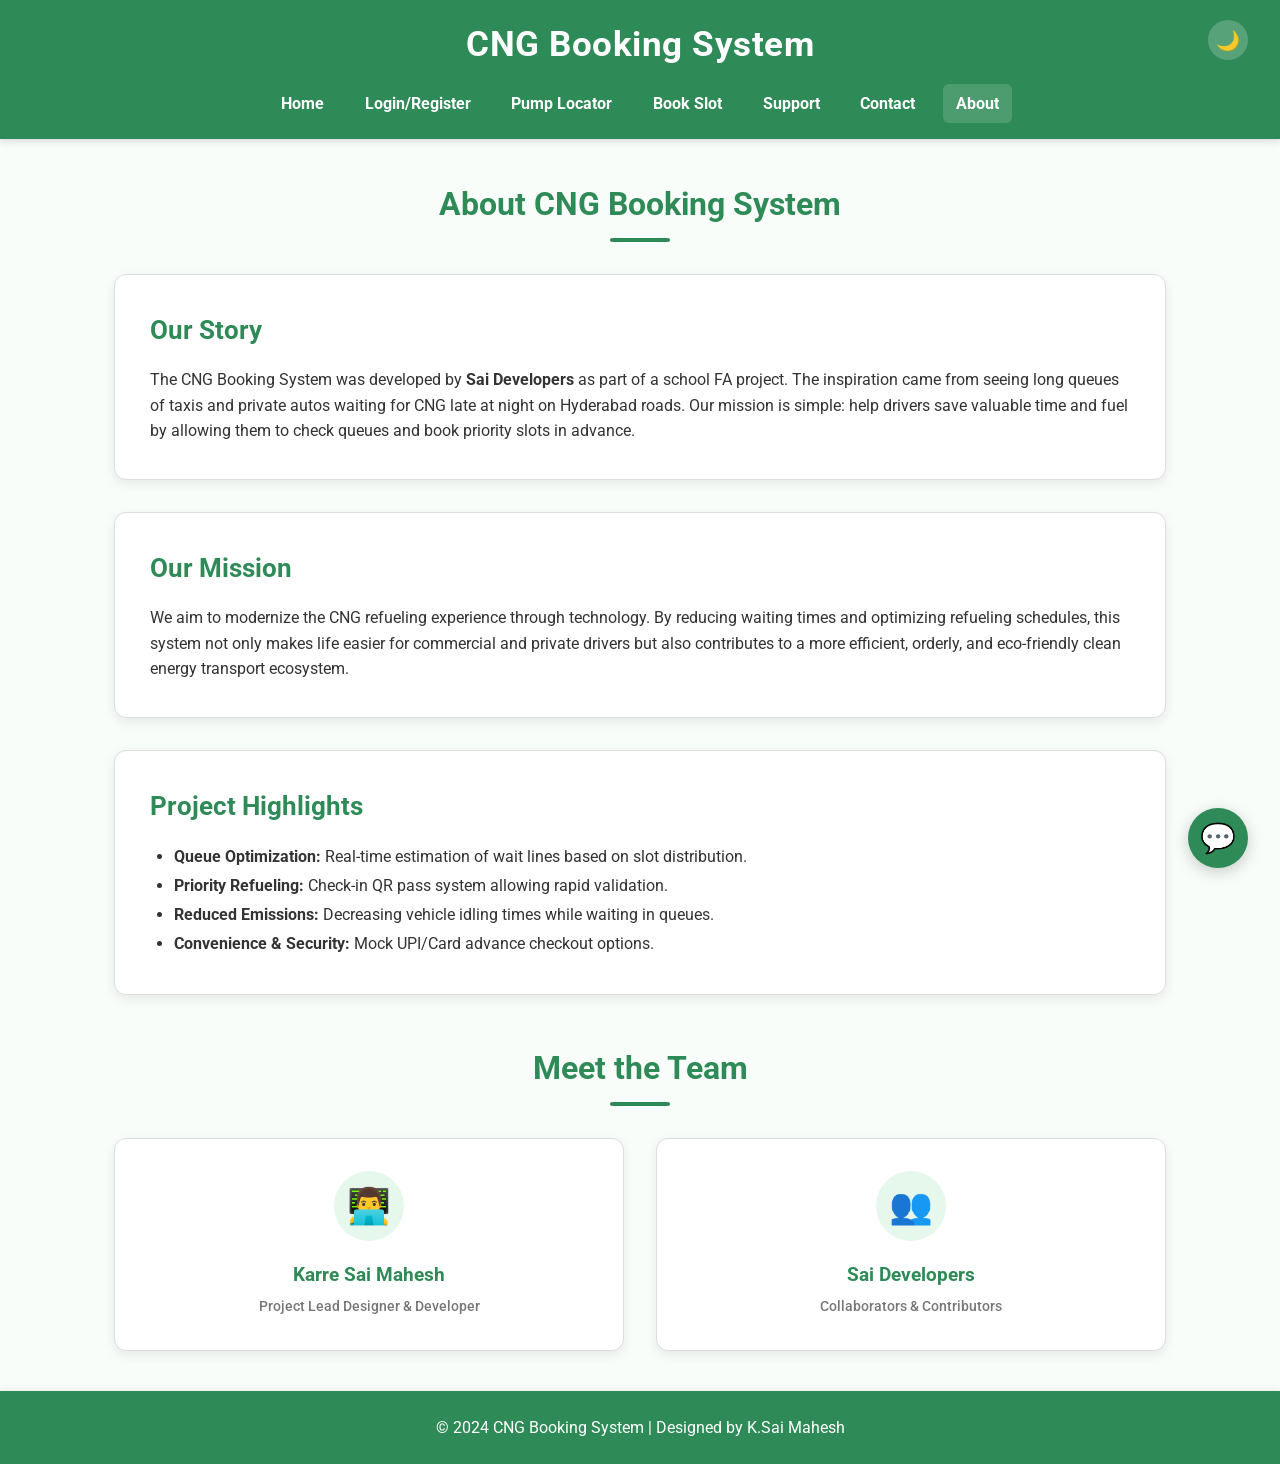
<file: CNG Github/about.html>
<!DOCTYPE html>
<html lang="en">

<head>
  <meta charset="UTF-8">
  <meta name="viewport" content="width=device-width, initial-scale=1.0">
  <title>About | CNG Booking System</title>
  <link rel="stylesheet" href="style.css">
  <style>
    .story-card {
      background: var(--card-bg);
      border-radius: var(--radius);
      padding: 2.2rem;
      box-shadow: var(--shadow);
      border: 1px solid var(--border-color);
      margin-bottom: 2rem;
      transition: var(--transition);
    }

    .story-card:hover {
      box-shadow: var(--shadow-hover);
      border-color: var(--primary);
    }

    .story-card h2 {
      color: var(--primary);
      margin-bottom: 1rem;
      font-size: 1.6rem;
    }

    .team-grid {
      display: grid;
      grid-template-columns: repeat(auto-fit, minmax(260px, 1fr));
      gap: 2rem;
      margin-top: 2rem;
    }

    .member-card {
      background: var(--card-bg);
      padding: 2rem 1.5rem;
      border-radius: var(--radius);
      box-shadow: var(--shadow);
      border: 1.5px solid var(--border-color);
      text-align: center;
      transition: var(--transition);
    }

    .member-card:hover {
      transform: translateY(-5px);
      box-shadow: var(--shadow-hover);
      border-color: var(--primary);
    }

    .member-card .member-avatar {
      width: 70px;
      height: 70px;
      background: var(--primary-light);
      color: var(--primary-dark);
      font-size: 2.2rem;
      border-radius: 50%;
      display: flex;
      align-items: center;
      justify-content: center;
      margin: 0 auto 1.25rem;
    }

    .member-card h3 {
      color: var(--primary);
      margin-bottom: 0.25rem;
    }

    .member-card p {
      font-size: 0.9rem;
      color: #777;
      font-weight: 500;
    }
  </style>
</head>

<body>
  <header>
    <!-- Injected dynamically by header.js -->
  </header>

  <section>
    <h2 class="section-title">About CNG Booking System</h2>

    <div class="story-card">
      <h2>Our Story</h2>
      <p>
        The CNG Booking System was developed by <strong>Sai Developers</strong> as part of a school FA project.
        The inspiration came from seeing long queues of taxis and private autos waiting for CNG late at night on
        Hyderabad roads.
        Our mission is simple: help drivers save valuable time and fuel by allowing them to check queues and book
        priority slots in advance.
      </p>
    </div>

    <div class="story-card">
      <h2>Our Mission</h2>
      <p>
        We aim to modernize the CNG refueling experience through technology.
        By reducing waiting times and optimizing refueling schedules,
        this system not only makes life easier for commercial and private drivers but also contributes to a more
        efficient, orderly, and eco-friendly clean energy transport ecosystem.
      </p>
    </div>

    <div class="story-card">
      <h2>Project Highlights</h2>
      <ul style="padding-left: 1.5rem; line-height: 1.8;">
        <li><strong>Queue Optimization:</strong> Real-time estimation of wait lines based on slot distribution.</li>
        <li><strong>Priority Refueling:</strong> Check-in QR pass system allowing rapid validation.</li>
        <li><strong>Reduced Emissions:</strong> Decreasing vehicle idling times while waiting in queues.</li>
        <li><strong>Convenience & Security:</strong> Mock UPI/Card advance checkout options.</li>
      </ul>
    </div>

    <h2 class="section-title" style="margin-top: 3rem;">Meet the Team</h2>
    <div class="team-grid">
      <div class="member-card">
        <div class="member-avatar">👨‍💻</div>
        <h3>Karre Sai Mahesh</h3>
        <p>Project Lead Designer & Developer</p>
      </div>
      <div class="member-card">
        <div class="member-avatar">👥</div>
        <h3>Sai Developers</h3>
        <p>Collaborators & Contributors</p>
      </div>
    </div>
  </section>

  <footer>
    <p>&copy; 2024 CNG Booking System | Designed by K.Sai Mahesh </p>
  </footer>

  <script src="db.js"></script>
  <script src="header.js"></script>
</body>

</html>
</file>
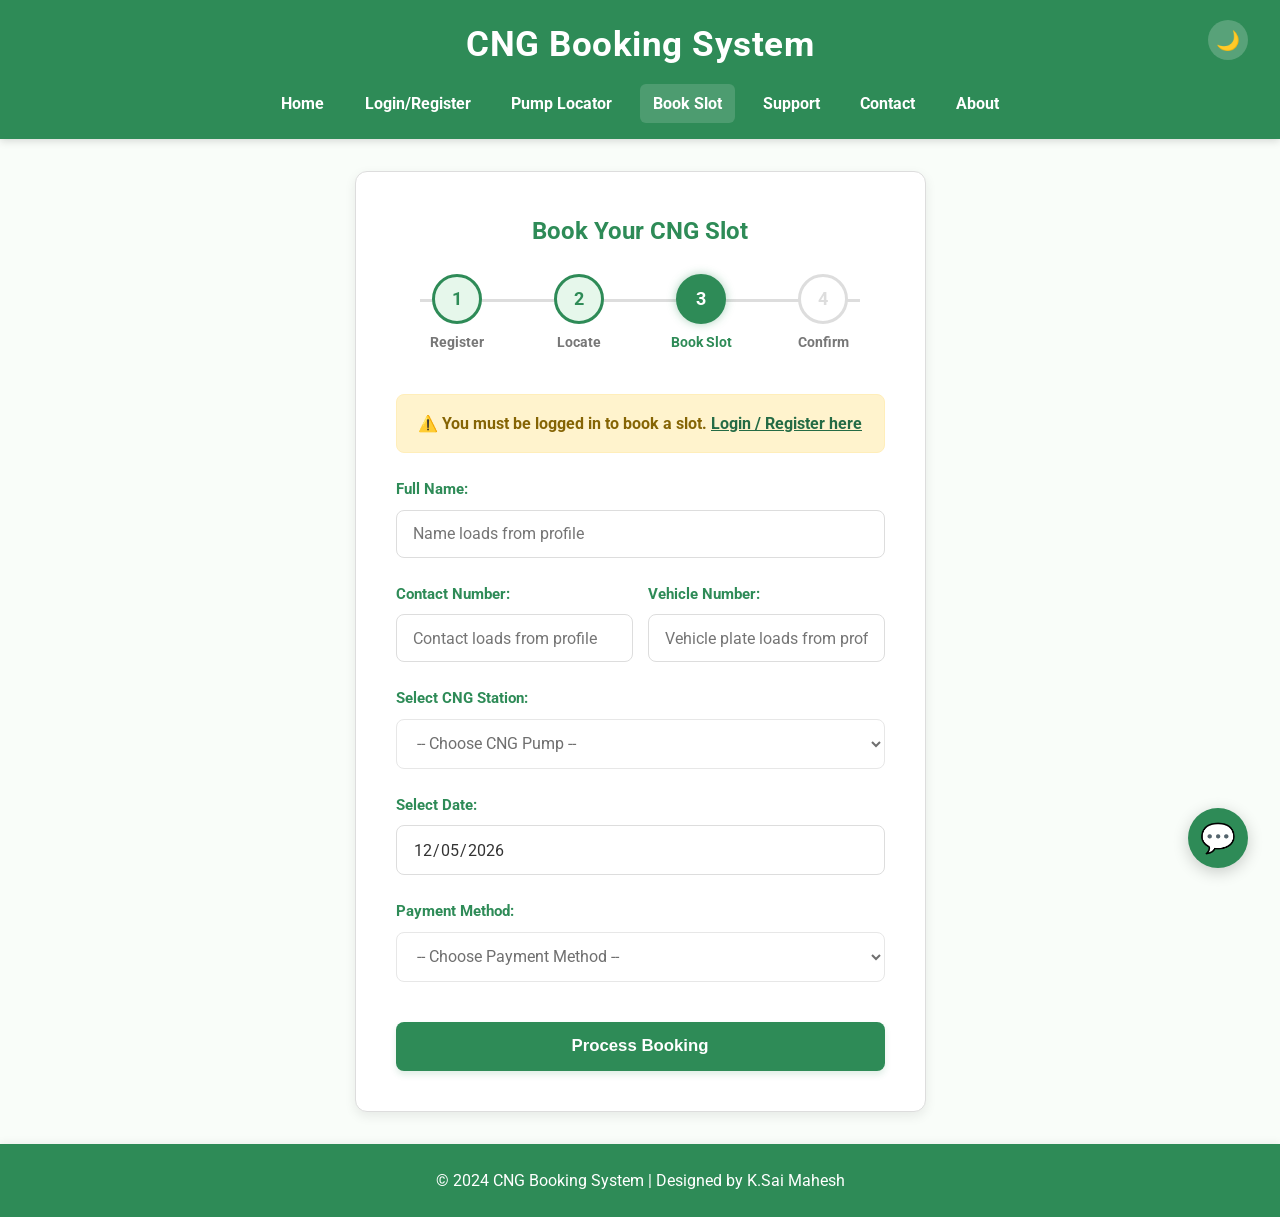
<file: CNG Github/booking.html>
<!DOCTYPE html>
<html lang="en">

<head>
  <meta charset="UTF-8">
  <meta name="viewport" content="width=device-width, initial-scale=1.0">
  <title>Book Slot | CNG Booking System</title>
  <link rel="stylesheet" href="style.css">
  <style>
    .slot-grid-title {
      font-weight: 700;
      color: var(--primary);
      margin-bottom: 0.75rem;
      font-size: 0.95rem;
    }

    .slot-grid {
      display: grid;
      grid-template-columns: repeat(auto-fill, minmax(100px, 1fr));
      gap: 10px;
      margin-bottom: 1.5rem;
    }

    .slot-btn {
      background: var(--card-bg);
      border: 2px solid var(--border-color);
      color: var(--text-color);
      padding: 0.65rem 0.5rem;
      border-radius: 8px;
      font-size: 0.9rem;
      font-weight: 700;
      cursor: pointer;
      text-align: center;
      transition: var(--transition);
    }

    .slot-btn:hover:not(:disabled) {
      border-color: var(--primary);
      background: var(--primary-light);
    }

    .slot-btn.selected {
      border-color: var(--primary);
      background: var(--primary);
      color: #ffffff;
      box-shadow: 0 4px 8px rgba(46, 139, 87, 0.25);
    }

    .slot-btn:disabled {
      background: rgba(0, 0, 0, 0.05);
      border-color: var(--border-color);
      color: #999999;
      cursor: not-allowed;
      text-decoration: line-through;
    }

    [data-theme="dark"] .slot-btn:disabled {
      background: rgba(255, 255, 255, 0.03);
      color: #555555;
    }

    /* Checkout modal */
    .checkout-modal {
      display: none;
      position: fixed;
      top: 0;
      left: 0;
      width: 100vw;
      height: 100vh;
      background: rgba(0, 0, 0, 0.5);
      backdrop-filter: blur(4px);
      z-index: 1001;
      align-items: center;
      justify-content: center;
    }

    .checkout-content {
      background: var(--card-bg);
      padding: 2rem;
      border-radius: var(--radius);
      box-shadow: 0 10px 30px rgba(0, 0, 0, 0.3);
      width: 100%;
      max-width: 450px;
      text-align: center;
      border: 1px solid var(--border-color);
      animation: zoomIn 0.3s cubic-bezier(0.34, 1.56, 0.64, 1);
    }

    .checkout-content h3 {
      color: var(--primary);
      margin-bottom: 1rem;
    }

    .card-fields {
      display: flex;
      flex-direction: column;
      text-align: left;
      gap: 10px;
      margin-bottom: 1.5rem;
    }

    .card-fields label {
      margin-bottom: 2px;
    }

    .card-fields input {
      margin-bottom: 10px;
    }

    .upi-qr-box {
      margin: 1.5rem auto;
      width: 160px;
      height: 160px;
      background: white;
      border: 4px solid var(--primary);
      padding: 10px;
      display: flex;
      justify-content: center;
      align-items: center;
    }
  </style>
</head>

<body>
  <header>
    <!-- Injected dynamically by header.js -->
  </header>

  <div class="container" style="max-width: 700px;">
    <h2 style="text-align: center; color: var(--primary); margin-bottom: 1.5rem;">Book Your CNG Slot</h2>

    <!-- Steps Indicator -->
    <div class="steps-container">
      <div class="step-node completed">
        <div class="circle">1</div>
        <div class="label">Register</div>
      </div>
      <div class="step-node completed">
        <div class="circle">2</div>
        <div class="label">Locate</div>
      </div>
      <div class="step-node active">
        <div class="circle">3</div>
        <div class="label">Book Slot</div>
      </div>
      <div class="step-node">
        <div class="circle">4</div>
        <div class="label">Confirm</div>
      </div>
    </div>

    <!-- Check Login state alert banner -->
    <div id="loginAlertBanner"
      style="display: none; background: #fff3cd; border: 1.5px solid #ffeeba; color: #856404; padding: 1rem; border-radius: 8px; margin-bottom: 1.5rem; text-align: center; font-weight: bold;">
      ⚠️ You must be logged in to book a slot. <a href="login_register.html"
        style="color: var(--primary-dark); text-decoration: underline;">Login / Register here</a>
    </div>

    <form id="bookingForm" novalidate>
      <label for="fullname">Full Name:</label>
      <input type="text" id="fullname" name="fullname" required readonly placeholder="Name loads from profile">

      <div style="display: grid; grid-template-columns: 1fr 1fr; gap: 15px;">
        <div>
          <label for="contact">Contact Number:</label>
          <input type="tel" id="contact" name="contact" required readonly placeholder="Contact loads from profile">
        </div>
        <div>
          <label for="vehicleno">Vehicle Number:</label>
          <input type="text" id="vehicleno" name="vehicleno" required readonly
            placeholder="Vehicle plate loads from profile">
        </div>
      </div>

      <label for="pumpSelect">Select CNG Station:</label>
      <select id="pumpSelect" name="pumpSelect" required>
        <option value="">-- Choose CNG Pump --</option>
      </select>

      <label for="dateSelect">Select Date:</label>
      <input type="date" id="dateSelect" name="dateSelect" required>

      <!-- Dynamic Time Slot selection Grid -->
      <div id="slotGridSection" style="display:none;">
        <p class="slot-grid-title">Select Available Time Slot (15-min intervals):</p>
        <div class="slot-grid" id="slotGrid">
          <!-- Populated dynamically based on date & pump selections -->
        </div>
      </div>

      <label for="paymentSelect">Payment Method:</label>
      <select id="paymentSelect" name="paymentSelect" required>
        <option value="">-- Choose Payment Method --</option>
        <option value="UPI">UPI (Scan simulated QR)</option>
        <option value="Card">Debit/Credit Card</option>
      </select>

      <button type="submit" class="btn" style="width: 100%; margin-top: 1rem;">Process Booking</button>
    </form>
  </div>

  <!-- Simulated Payment Checkout Modal -->
  <div class="checkout-modal" id="checkoutModal">
    <div class="checkout-content">
      <h3 id="checkoutTitle">Secure Payment</h3>
      <p id="checkoutSummary" style="font-size:0.95rem; margin-bottom: 1rem;"></p>

      <!-- Card Fields Simulator -->
      <div class="card-fields" id="cardInputs" style="display: none;">
        <label for="cardNum">Card Number:</label>
        <input type="text" id="cardNum" placeholder="16-digit card number" maxlength="16">
        <div style="display: grid; grid-template-columns: 2fr 1fr; gap: 10px;">
          <div>
            <label for="cardExpiry">Expiry Date:</label>
            <input type="text" id="cardExpiry" placeholder="MM/YY" maxlength="5">
          </div>
          <div>
            <label for="cardCVV">CVV:</label>
            <input type="password" id="cardCVV" placeholder="123" maxlength="3">
          </div>
        </div>
      </div>

      <!-- UPI QR Code Simulator -->
      <div id="upiQR" style="display: none;">
        <p style="font-size:0.85rem; color:#777;">Scan the secure QR code using any UPI app (GPay, PhonePe, Paytm):</p>
        <div class="upi-qr-box">
          <!-- Pure Canvas Custom QR rendering -->
          <canvas id="upiQRCanvas" width="140" height="140"></canvas>
        </div>
        <p style="font-weight: bold; color: var(--primary);">₹100.00 Refuel Advance</p>
      </div>

      <div style="display:flex; gap: 10px; margin-top: 1.5rem;">
        <button class="btn btn-secondary" id="cancelPayBtn" style="flex:1;">Cancel</button>
        <button class="btn" id="confirmPayBtn" style="flex:2;">Confirm Payment</button>
      </div>
    </div>
  </div>

  <footer>
    <p>&copy; 2024 CNG Booking System | Designed by K.Sai Mahesh</p>
  </footer>

  <script src="db.js"></script>
  <script src="header.js"></script>
  <script>
    const user = window.CNG_DB ? window.CNG_DB.getLoggedInUser() : null;
    const pumpSelect = document.getElementById("pumpSelect");
    const dateSelect = document.getElementById("dateSelect");
    const slotGridSection = document.getElementById("slotGridSection");
    const slotGrid = document.getElementById("slotGrid");
    const bookingForm = document.getElementById("bookingForm");
    const loginAlertBanner = document.getElementById("loginAlertBanner");

    const checkoutModal = document.getElementById("checkoutModal");
    const checkoutSummary = document.getElementById("checkoutSummary");
    const cardInputs = document.getElementById("cardInputs");
    const upiQR = document.getElementById("upiQR");
    const cancelPayBtn = document.getElementById("cancelPayBtn");
    const confirmPayBtn = document.getElementById("confirmPayBtn");

    let selectedTimeSlot = null;

    // Available mock time slots for booking (from 8 AM to 8 PM)
    const timeSlots = [
      "08:00 AM", "08:30 AM", "09:00 AM", "09:30 AM", "10:00 AM", "10:30 AM",
      "11:00 AM", "11:30 AM", "12:00 PM", "12:30 PM", "01:00 PM", "01:30 PM",
      "02:00 PM", "02:30 PM", "03:00 PM", "03:30 PM", "04:00 PM", "04:30 PM",
      "05:00 PM", "05:30 PM", "06:00 PM", "06:30 PM", "07:00 PM", "07:30 PM"
    ];

    document.addEventListener("DOMContentLoaded", () => {
      // Set min date constraint to today
      const today = new Date().toISOString().split("T")[0];
      dateSelect.setAttribute("min", today);
      dateSelect.value = today;

      // Check login status
      if (user) {
        document.getElementById("fullname").value = user.fullname;
        document.getElementById("contact").value = user.contact;
        document.getElementById("vehicleno").value = user.vehicleno;
      } else {
        loginAlertBanner.style.display = "block";
        bookingForm.querySelectorAll("input, select, button").forEach(el => el.disabled = true);
      }

      // Populate Pumps list
      if (window.CNG_DB) {
        const pumps = window.CNG_DB.getPumps();
        const activeSelectedPump = window.CNG_DB.getSelectedPump();

        pumps.forEach(pump => {
          const option = document.createElement("option");
          option.value = pump.name;
          option.textContent = `${pump.name} (Wait list: ${pump.queue} vehicles)`;
          if (!pump.available) {
            option.disabled = true;
            option.textContent += " - UNAVAILABLE";
          }
          pumpSelect.appendChild(option);
        });

        // Pre-select if navigated from Pump locator
        if (activeSelectedPump) {
          pumpSelect.value = activeSelectedPump;
          // Clear so it doesn't stick next time
          localStorage.removeItem("selectedPump");
        }
      }

      // Hook slot grid update triggers
      pumpSelect.addEventListener("change", renderTimeSlots);
      dateSelect.addEventListener("change", renderTimeSlots);

      // Load initial time slots if pump is selected
      if (pumpSelect.value) {
        renderTimeSlots();
      }
    });

    function renderTimeSlots() {
      const selectedPump = pumpSelect.value;
      const selectedDate = dateSelect.value;

      if (!selectedPump || !selectedDate) {
        slotGridSection.style.display = "none";
        return;
      }

      slotGrid.innerHTML = "";
      selectedTimeSlot = null;

      // Get bookings from mock db to find already booked slots
      const allBookings = window.CNG_DB ? window.CNG_DB.getBookings("") : []; // gets all user bookings check
      const bookingsForThisPumpAndDate = allBookings.filter(b =>
        b.pump === selectedPump &&
        b.date === selectedDate &&
        b.status === "Confirmed"
      );

      timeSlots.forEach(time => {
        const isBooked = bookingsForThisPumpAndDate.some(b => b.time === time);
        const button = document.createElement("button");
        button.type = "button";
        button.className = "slot-btn";
        button.textContent = time;
        if (isBooked) {
          button.disabled = true;
        } else {
          button.addEventListener("click", () => {
            document.querySelectorAll(".slot-btn").forEach(b => b.classList.remove("selected"));
            button.classList.add("selected");
            selectedTimeSlot = time;
          });
        }
        slotGrid.appendChild(button);
      });

      slotGridSection.style.display = "block";
    }

    // Submit Action & Checkout trigger
    bookingForm.addEventListener("submit", (e) => {
      e.preventDefault();

      if (!user) {
        window.showNotification("Access Denied", "Please sign in to complete your booking.");
        return;
      }

      const pump = pumpSelect.value;
      const date = dateSelect.value;
      const payment = document.getElementById("paymentSelect").value;

      if (!pump) {
        window.showNotification("Input Error", "Please select a CNG Station.");
        return;
      }
      if (!date) {
        window.showNotification("Input Error", "Please select a Date.");
        return;
      }
      if (!selectedTimeSlot) {
        window.showNotification("Input Error", "Please select an available Time Slot from the grid.");
        return;
      }
      if (!payment) {
        window.showNotification("Input Error", "Please select a Payment Method.");
        return;
      }

      // Display payment modal
      checkoutSummary.innerHTML = `
        <strong>CNG Station:</strong> ${pump}<br>
        <strong>Date & Time:</strong> ${date} at ${selectedTimeSlot}<br>
        <strong>Vehicle No:</strong> ${user.vehicleno}<br>
        <strong>Advance Payment Mode:</strong> ${payment}
      `;

      if (payment === "UPI") {
        cardInputs.style.display = "none";
        upiQR.style.display = "block";
        drawMockUPIQR();
      } else {
        upiQR.style.display = "none";
        cardInputs.style.display = "block";
      }

      checkoutModal.style.display = "flex";
    });

    // Close payment modal
    cancelPayBtn.addEventListener("click", () => {
      checkoutModal.style.display = "none";
    });

    // Finalize payment & booking
    confirmPayBtn.addEventListener("click", () => {
      const payment = document.getElementById("paymentSelect").value;

      // Form validation for cards
      if (payment === "Card") {
        const cardNum = document.getElementById("cardNum").value.trim();
        const cardExpiry = document.getElementById("cardExpiry").value.trim();
        const cardCVV = document.getElementById("cardCVV").value.trim();

        if (cardNum.length !== 16 || isNaN(cardNum)) {
          alert("Please enter a valid 16-digit card number.");
          return;
        }
        if (!cardExpiry.includes("/")) {
          alert("Please enter expiry in MM/YY format.");
          return;
        }
        if (cardCVV.length !== 3 || isNaN(cardCVV)) {
          alert("Please enter a valid 3-digit CVV.");
          return;
        }
      }

      // Process DB insertion
      const bookingData = {
        fullname: document.getElementById("fullname").value,
        contact: document.getElementById("contact").value,
        vehicleno: document.getElementById("vehicleno").value,
        pump: pumpSelect.value,
        date: dateSelect.value,
        time: selectedTimeSlot,
        payment: payment
      };

      const result = window.CNG_DB.addBooking(bookingData);

      checkoutModal.style.display = "none";

      if (result.success) {
        // Redirect to confirmation screen with booking id parameter
        window.location.href = `confirmation.html?id=${result.booking.id}`;
      } else {
        window.showNotification("Booking Failed", result.message);
      }
    });

    // Canvas mock QR code drawer
    function drawMockUPIQR() {
      const canvas = document.getElementById("upiQRCanvas");
      const ctx = canvas.getContext("2d");
      ctx.clearRect(0, 0, canvas.width, canvas.height);

      // Draw standard mock QR look
      ctx.fillStyle = "black";
      ctx.fillRect(0, 0, 140, 140);

      // Center cutout
      ctx.fillStyle = "white";
      ctx.fillRect(8, 8, 124, 124);

      // QR position anchor squares (top-left, top-right, bottom-left)
      ctx.fillStyle = "black";
      // Top Left
      ctx.fillRect(15, 15, 30, 30);
      ctx.fillStyle = "white";
      ctx.fillRect(20, 20, 20, 20);
      ctx.fillStyle = "black";
      ctx.fillRect(24, 24, 12, 12);

      // Top Right
      ctx.fillRect(95, 15, 30, 30);
      ctx.fillStyle = "white";
      ctx.fillRect(100, 20, 20, 20);
      ctx.fillStyle = "black";
      ctx.fillRect(104, 24, 12, 12);

      // Bottom Left
      ctx.fillRect(15, 95, 30, 30);
      ctx.fillStyle = "white";
      ctx.fillRect(20, 100, 20, 20);
      ctx.fillStyle = "black";
      ctx.fillRect(24, 104, 12, 12);

      // Draw random noise matrix squares inside the rest
      ctx.fillStyle = "black";
      for (let x = 50; x < 90; x += 10) {
        for (let y = 15; y < 90; y += 10) {
          if (Math.random() > 0.45) ctx.fillRect(x, y, 6, 6);
        }
      }
      for (let x = 15; x < 125; x += 10) {
        for (let y = 90; y < 125; y += 10) {
          if (x < 50 && y > 90) continue; // bottom-left anchor protection
          if (Math.random() > 0.45) ctx.fillRect(x, y, 6, 6);
        }
      }

      // Add a small green center badge with a checkmark
      ctx.fillStyle = "#2e8b57";
      ctx.beginPath();
      ctx.arc(70, 70, 12, 0, 2 * Math.PI);
      ctx.fill();

      ctx.strokeStyle = "white";
      ctx.lineWidth = 2.5;
      ctx.beginPath();
      ctx.moveTo(65, 70);
      ctx.lineTo(69, 74);
      ctx.lineTo(76, 66);
      ctx.stroke();
    }
  </script>
</body>

</html>
</file>
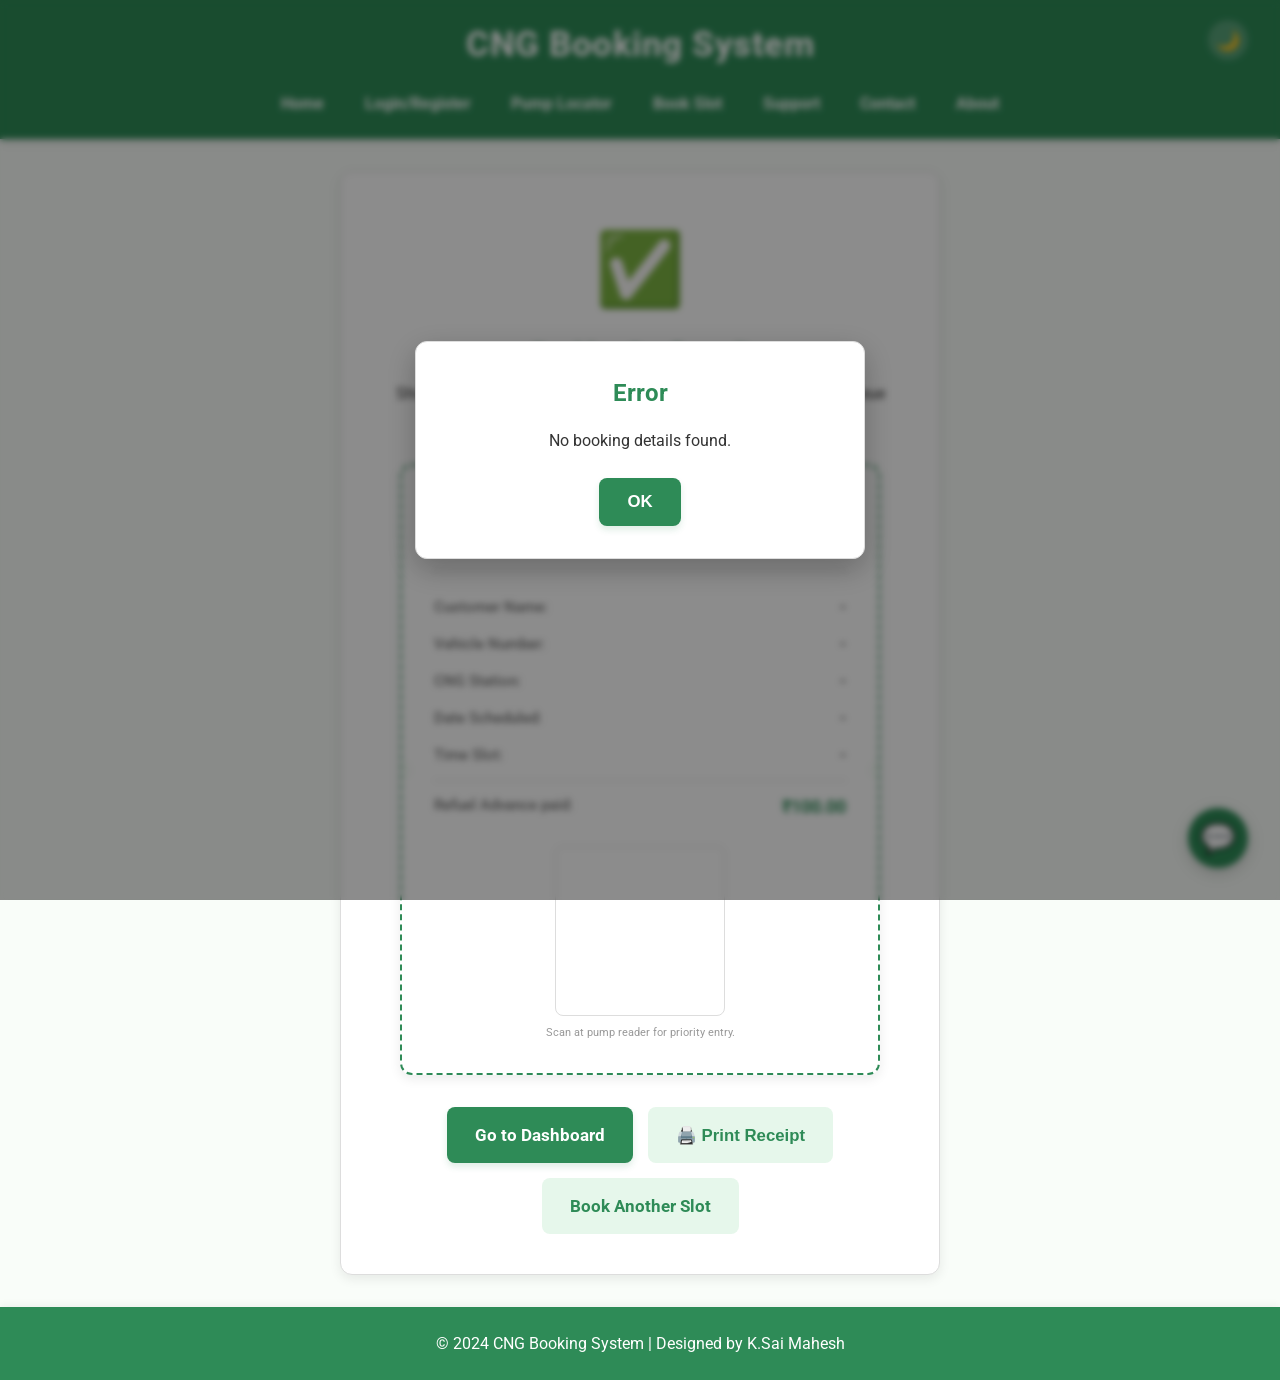
<file: CNG Github/confirmation.html>
<!DOCTYPE html>
<html lang="en">

<head>
  <meta charset="UTF-8">
  <meta name="viewport" content="width=device-width, initial-scale=1.0">
  <title>Booking Confirmation | CNG Booking System</title>
  <link rel="stylesheet" href="style.css">
  <style>
    .receipt-card {
      border: 2px dashed var(--primary);
      border-radius: var(--radius);
      padding: 2rem;
      background: var(--card-bg);
      margin: 2rem auto;
      max-width: 480px;
      position: relative;
      overflow: hidden;
      box-shadow: var(--shadow);
    }

    .receipt-card::before,
    .receipt-card::after {
      content: '';
      position: absolute;
      width: 20px;
      height: 20px;
      background: var(--bg-color);
      border-radius: 50%;
      top: 50%;
      transform: translateY(-50%);
    }

    .receipt-card::before {
      left: -10px;
    }

    .receipt-card::after {
      right: -10px;
    }

    .receipt-header {
      border-bottom: 2px dashed var(--border-color);
      padding-bottom: 1rem;
      margin-bottom: 1.5rem;
    }

    .receipt-row {
      display: flex;
      justify-content: space-between;
      margin-bottom: 0.8rem;
      font-size: 0.95rem;
    }

    .receipt-label {
      font-weight: 500;
      color: #777;
    }

    .receipt-value {
      font-weight: 700;
      text-align: right;
    }

    .qr-container {
      margin: 1.5rem auto 0;
      width: 170px;
      height: 170px;
      background: white;
      padding: 10px;
      border: 1px solid var(--border-color);
      display: flex;
      justify-content: center;
      align-items: center;
      border-radius: 8px;
    }

    /* Print optimizations */
    @media print {
      body * {
        visibility: hidden;
      }

      .receipt-card,
      .receipt-card * {
        visibility: visible;
      }

      .receipt-card {
        position: absolute;
        left: 0;
        top: 0;
        width: 100%;
        max-width: 100%;
        border: none;
        box-shadow: none;
      }

      .btn-group,
      header,
      footer,
      .chatbot-widget {
        display: none !important;
      }
    }
  </style>
</head>

<body>
  <header>
    <!-- Injected dynamically by header.js -->
  </header>

  <div class="container" style="max-width: 600px; text-align: center;">
    <div class="success-icon"
      style="font-size: 4.5rem; color: var(--primary); margin-bottom: 0.5rem; animation: zoomIn 0.5s ease;">✅</div>
    <h2 style="color: var(--primary); margin-bottom: 0.5rem;">Booking Confirmed!</h2>
    <p style="margin-bottom: 1.5rem;">Show the digital receipt QR code at the CNG station counter for queue priority.
    </p>

    <!-- Digital Receipt Card -->
    <div class="receipt-card" id="receiptCard">
      <div class="receipt-header">
        <h3 style="color: var(--primary); margin-bottom: 0.25rem;">CNG FUEL PASS</h3>
        <p style="font-size: 0.8rem; color: #777;" id="receiptId">Booking ID: CNG-BK-XXXXX</p>
      </div>

      <div class="receipt-row">
        <span class="receipt-label">Customer Name:</span>
        <span class="receipt-value" id="valName">-</span>
      </div>
      <div class="receipt-row">
        <span class="receipt-label">Vehicle Number:</span>
        <span class="receipt-value" id="valVehicle">-</span>
      </div>
      <div class="receipt-row">
        <span class="receipt-label">CNG Station:</span>
        <span class="receipt-value" id="valPump">-</span>
      </div>
      <div class="receipt-row">
        <span class="receipt-label">Date Scheduled:</span>
        <span class="receipt-value" id="valDate">-</span>
      </div>
      <div class="receipt-row">
        <span class="receipt-label">Time Slot:</span>
        <span class="receipt-value" id="valTime">-</span>
      </div>
      <div class="receipt-row"
        style="border-top: 1px solid var(--border-color); padding-top: 0.75rem; margin-top: 0.75rem;">
        <span class="receipt-label">Refuel Advance paid:</span>
        <span class="receipt-value" style="color: var(--primary); font-size:1.1rem;" id="valPrice">₹100.00</span>
      </div>

      <!-- QR Code Canvas -->
      <div class="qr-container">
        <canvas id="receiptQR" width="150" height="150"></canvas>
      </div>
      <p style="font-size:0.7rem; color:#999; margin-top:0.5rem;">Scan at pump reader for priority entry.</p>
    </div>

    <!-- Navigation actions -->
    <div class="btn-group"
      style="display: flex; justify-content: center; gap: 15px; flex-wrap: wrap; margin-top: 2rem;">
      <a href="details.html" class="btn">Go to Dashboard</a>
      <button class="btn btn-secondary" onclick="window.print()">🖨️ Print Receipt</button>
      <a href="booking.html" class="btn btn-secondary">Book Another Slot</a>
    </div>
  </div>

  <footer>
    <p>&copy; 2024 CNG Booking System | Designed by K.Sai Mahesh</p>
  </footer>

  <script src="db.js"></script>
  <script src="header.js"></script>
  <script>
    document.addEventListener("DOMContentLoaded", () => {
      // Get booking ID from query string
      const urlParams = new URLSearchParams(window.location.search);
      const bookingId = urlParams.get("id");

      if (!bookingId || !window.CNG_DB) {
        window.showNotification("Error", "No booking details found.", () => {
          window.location.href = "index.html";
        });
        return;
      }

      const booking = window.CNG_DB.getBookingById(bookingId);
      if (!booking) {
        window.showNotification("Error", "Invalid Booking reference.", () => {
          window.location.href = "index.html";
        });
        return;
      }

      // Populate elements
      document.getElementById("receiptId").textContent = "Booking ID: " + booking.id;
      document.getElementById("valName").textContent = booking.fullname;
      document.getElementById("valVehicle").textContent = booking.vehicleno;
      document.getElementById("valPump").textContent = booking.pump;
      document.getElementById("valDate").textContent = booking.date;
      document.getElementById("valTime").textContent = booking.time;

      // Draw custom visual QR code
      generateQR(booking.id, booking.vehicleno, booking.pump, booking.time);
    });

    function generateQR(id, vehicleno, pump, time) {
      const canvas = document.getElementById("receiptQR");
      const ctx = canvas.getContext("2d");
      ctx.clearRect(0, 0, canvas.width, canvas.height);

      // Base solid block
      ctx.fillStyle = "black";
      ctx.fillRect(0, 0, 150, 150);

      // Inner white space
      ctx.fillStyle = "white";
      ctx.fillRect(8, 8, 134, 134);

      // Anchor Squares (Standard QR pattern coordinates)
      ctx.fillStyle = "black";

      // Top Left anchor
      ctx.fillRect(15, 15, 34, 34);
      ctx.fillStyle = "white";
      ctx.fillRect(20, 20, 24, 24);
      ctx.fillStyle = "black";
      ctx.fillRect(25, 25, 14, 14);

      // Top Right anchor
      ctx.fillRect(101, 15, 34, 34);
      ctx.fillStyle = "white";
      ctx.fillRect(106, 20, 24, 24);
      ctx.fillStyle = "black";
      ctx.fillRect(111, 25, 14, 14);

      // Bottom Left anchor
      ctx.fillRect(15, 101, 34, 34);
      ctx.fillStyle = "white";
      ctx.fillRect(20, 106, 24, 24);
      ctx.fillStyle = "black";
      ctx.fillRect(25, 111, 14, 14);

      // Bottom Right small alignment anchor
      ctx.fillRect(109, 109, 14, 14);
      ctx.fillStyle = "white";
      ctx.fillRect(113, 113, 6, 6);
      ctx.fillStyle = "black";
      ctx.fillRect(115, 115, 2, 2);

      // Generate seed hash based on booking parameters to draw pseudo-random dots
      const seedString = `${id}-${vehicleno}-${pump}-${time}`;
      let hash = 0;
      for (let i = 0; i < seedString.length; i++) {
        hash = seedString.charCodeAt(i) + ((hash << 5) - hash);
      }

      // Render deterministic dot matrix pattern based on seed hash
      ctx.fillStyle = "black";
      for (let x = 54; x < 96; x += 6) {
        for (let y = 15; y < 96; y += 6) {
          const pseudoRandom = Math.abs(Math.sin(hash + x * y));
          if (pseudoRandom > 0.45) {
            ctx.fillRect(x, y, 4, 4);
          }
        }
      }
      for (let x = 15; x < 135; x += 6) {
        for (let y = 96; y < 135; y += 6) {
          // Exclude bottom-left anchor area and bottom-right alignment anchor
          if (x < 54 && y > 96) continue;
          if (x > 101 && y > 101) continue;

          const pseudoRandom = Math.abs(Math.cos(hash + x * y));
          if (pseudoRandom > 0.45) {
            ctx.fillRect(x, y, 4, 4);
          }
        }
      }

      // Core green branding badge
      ctx.fillStyle = "#2e8b57";
      ctx.fillRect(66, 66, 18, 18);

      // Draw a tiny white gas icon "G" on the center badge
      ctx.fillStyle = "white";
      ctx.font = "bold 12px sans-serif";
      ctx.fillText("C", 71, 80);
    }
  </script>
</body>

</html>
</file>
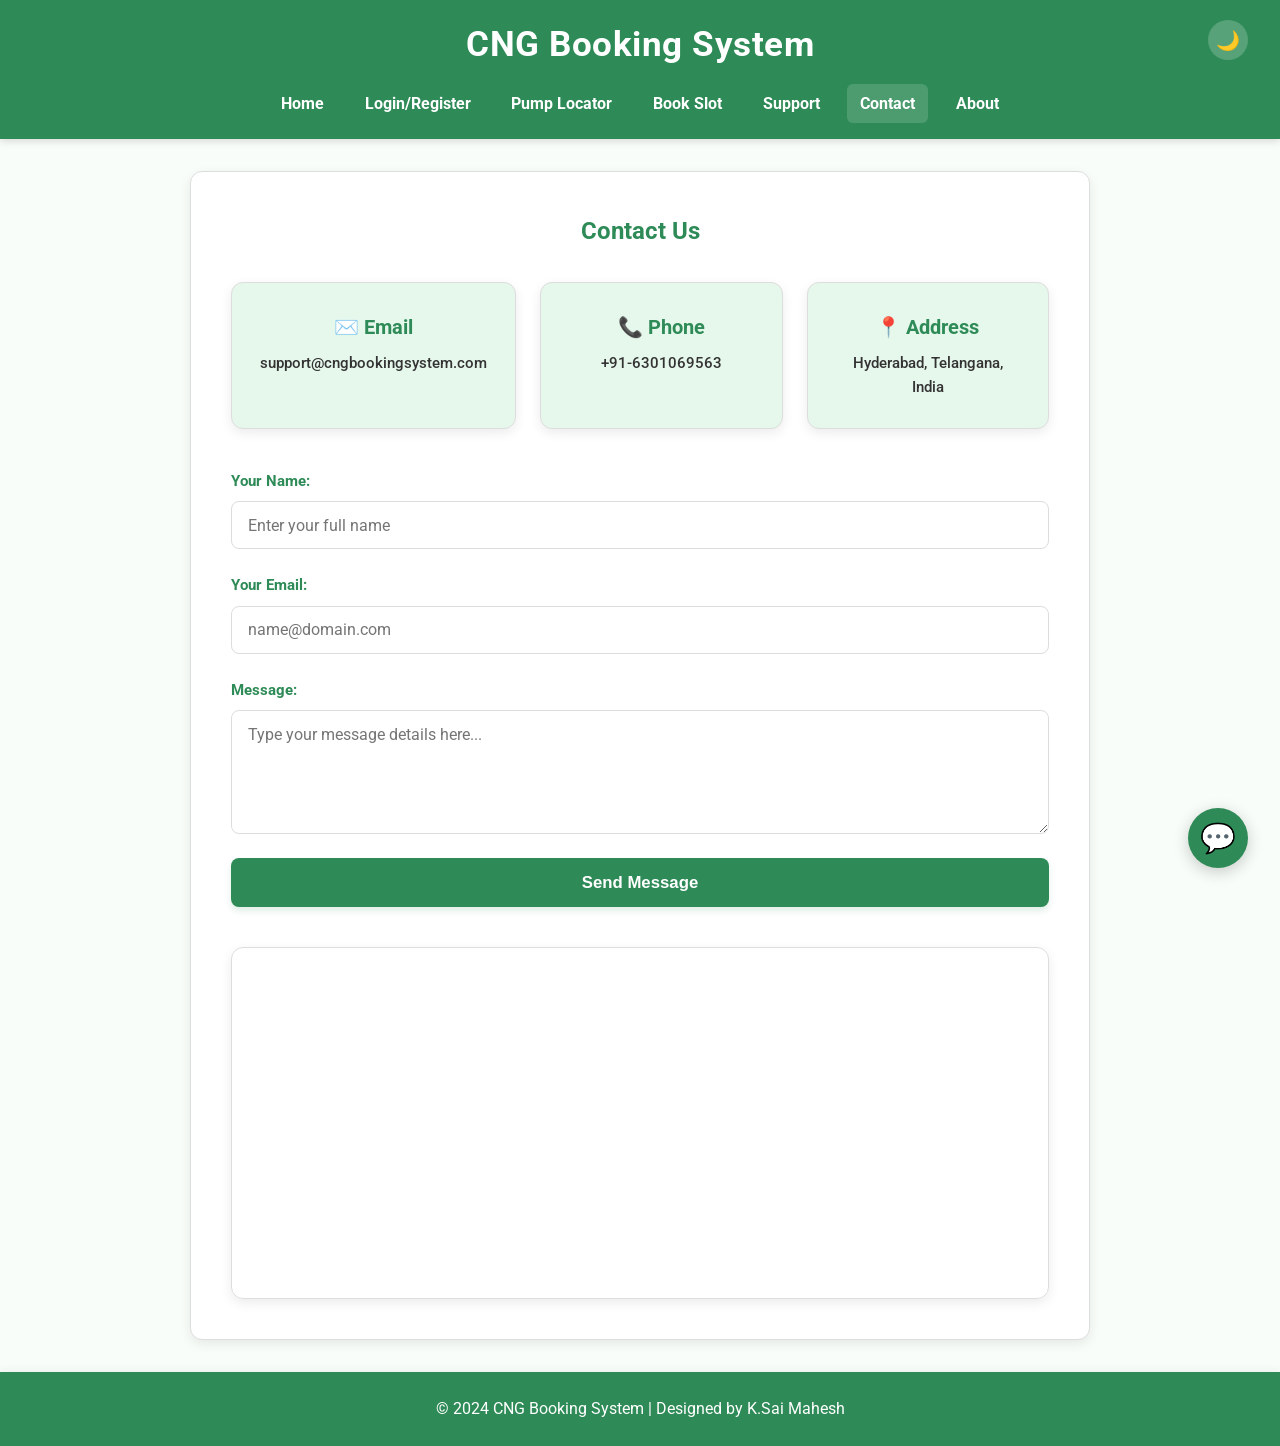
<file: CNG Github/contact.html>
<!DOCTYPE html>
<html lang="en">

<head>
  <meta charset="UTF-8">
  <meta name="viewport" content="width=device-width, initial-scale=1.0">
  <title>Contact Us | CNG Booking System</title>
  <link rel="stylesheet" href="style.css">
  <style>
    .contact-grid {
      display: grid;
      grid-template-columns: repeat(3, 1fr);
      gap: 1.5rem;
      margin-bottom: 2.5rem;
    }

    .contact-card {
      background: var(--primary-light);
      padding: 1.75rem;
      border-radius: var(--radius);
      text-align: center;
      box-shadow: var(--shadow);
      border: 1px solid var(--border-color);
      transition: var(--transition);
    }

    .contact-card:hover {
      transform: translateY(-5px);
      box-shadow: var(--shadow-hover);
      border-color: var(--primary);
    }

    .contact-card h3 {
      color: var(--primary);
      margin-bottom: 0.5rem;
      font-size: 1.25rem;
    }

    .contact-card p {
      font-size: 0.95rem;
      font-weight: 500;
      color: var(--text-color);
    }

    .map-container {
      margin-top: 2.5rem;
      border-radius: var(--radius);
      overflow: hidden;
      box-shadow: var(--shadow);
      border: 1.5px solid var(--border-color);
    }

    .map-container iframe {
      width: 100%;
      height: 350px;
      border: none;
      display: block;
    }

    @media (max-width: 768px) {
      .contact-grid {
        grid-template-columns: 1fr;
      }
    }
  </style>
</head>

<body>
  <header>
    <!-- Injected dynamically by header.js -->
  </header>

  <div class="container" style="max-width: 900px;">
    <h2 style="text-align: center; color: var(--primary); margin-bottom: 2rem;">Contact Us</h2>

    <!-- Contact Info Cards -->
    <div class="contact-grid">
      <div class="contact-card">
        <h3>✉️ Email</h3>
        <p>support@cngbookingsystem.com</p>
      </div>
      <div class="contact-card">
        <h3>📞 Phone</h3>
        <p>+91-6301069563</p>
      </div>
      <div class="contact-card">
        <h3>📍 Address</h3>
        <p>Hyderabad, Telangana, India</p>
      </div>
    </div>

    <!-- Contact Form -->
    <form id="contactForm" novalidate>
      <label for="contactName">Your Name:</label>
      <input type="text" id="contactName" required placeholder="Enter your full name">

      <label for="contactEmail">Your Email:</label>
      <input type="email" id="contactEmail" required placeholder="name@domain.com">

      <label for="contactMsg">Message:</label>
      <textarea id="contactMsg" rows="5" required placeholder="Type your message details here..."></textarea>

      <button type="submit" class="btn" style="width:100%;">Send Message</button>
    </form>

    <!-- Map section -->
    <div class="map-container">
      <iframe
        src="https://www.google.com/maps/embed?pb=!1m18!1m12!1m3!1d3806.6196824366787!2d78.48667171487658!3d17.385044088074486!2m3!1f0!2f0!3f0!3m2!1i1024!2i768!4f13.1!3m3!1m2!1s0x3bcb978ae38c5a5d%3A0xd4f8b9c6e038f9a5!2sHyderabad%2C%20Telangana%2C%20India!5e0!3m2!1sen!2sin!4v1700000000000"
        allowfullscreen="" loading="lazy"></iframe>
    </div>
  </div>

  <footer>
    <p>&copy; 2024 CNG Booking System | Designed by K.Sai Mahesh</p>
  </footer>

  <script src="db.js"></script>
  <script src="header.js"></script>
  <script>
    const user = window.CNG_DB ? window.CNG_DB.getLoggedInUser() : null;

    document.addEventListener("DOMContentLoaded", () => {
      // Auto fill if logged in
      if (user) {
        document.getElementById("contactName").value = user.fullname;
        document.getElementById("contactEmail").value = user.email;
        document.getElementById("contactName").readOnly = true;
        document.getElementById("contactEmail").readOnly = true;
      }

      const form = document.getElementById("contactForm");
      form.addEventListener("submit", (e) => {
        e.preventDefault();

        const name = document.getElementById("contactName").value.trim();
        const email = document.getElementById("contactEmail").value.trim();
        const msg = document.getElementById("contactMsg").value.trim();

        if (!name || !email || !msg) {
          window.showNotification("Form Error", "Please fill in all inputs before sending.");
          return;
        }

        // Save mock message log
        const contactLogs = JSON.parse(localStorage.getItem("cng_contact_messages")) || [];
        contactLogs.push({
          name, email, message: msg, date: new Date().toISOString()
        });
        localStorage.setItem("cng_contact_messages", JSON.stringify(contactLogs));

        window.showNotification("Message Sent!", `Thank you, ${name}. Your message has been sent successfully. We will reply to ${email} shortly.`, () => {
          document.getElementById("contactMsg").value = "";
        });
      });
    });
  </script>
</body>

</html>
</file>
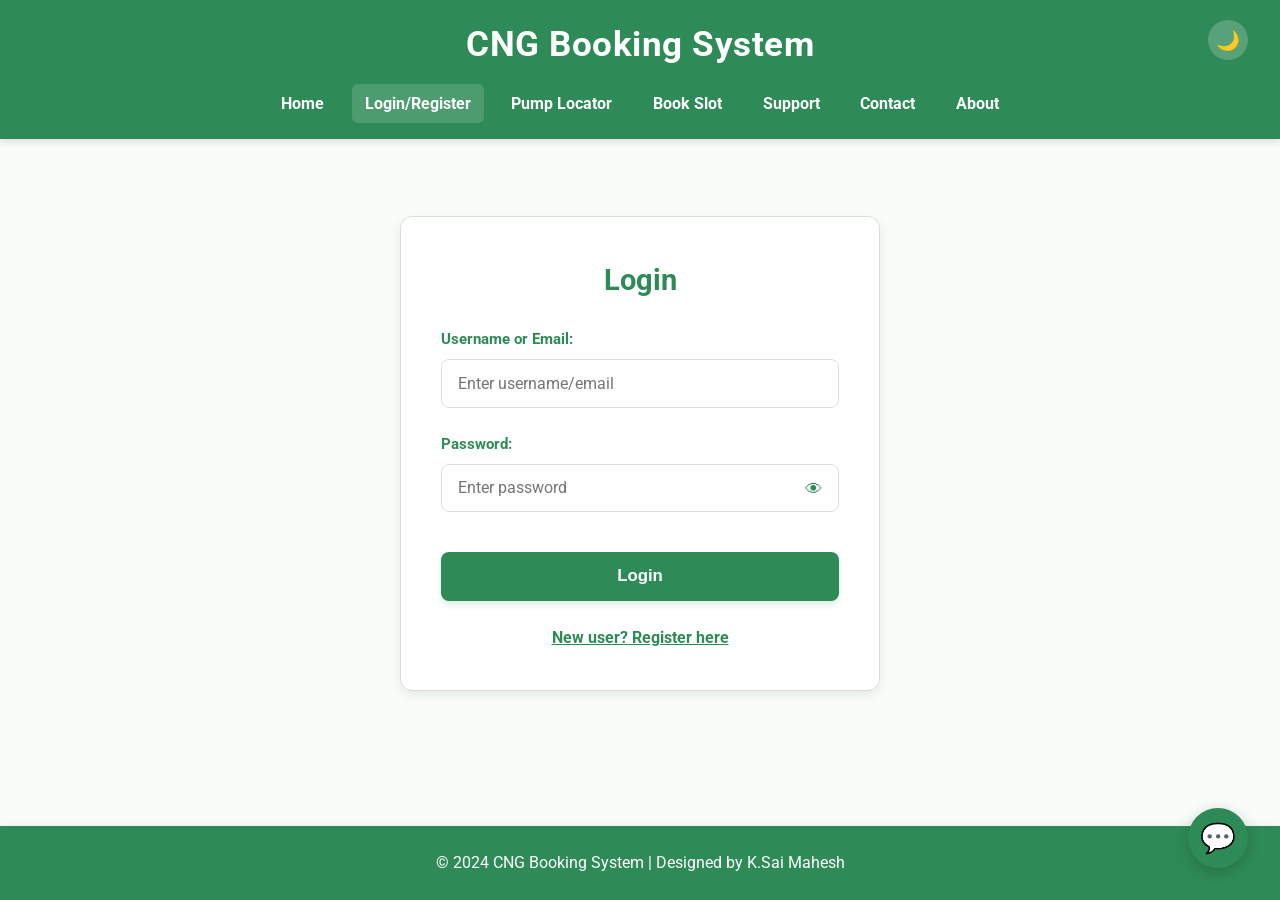
<file: CNG Github/details.html>
<!DOCTYPE html>
<html lang="en">

<head>
  <meta charset="UTF-8">
  <meta name="viewport" content="width=device-width, initial-scale=1.0">
  <title>User Dashboard & History | CNG Booking System</title>
  <link rel="stylesheet" href="style.css">
  <style>
    .dashboard-grid {
      display: grid;
      grid-template-columns: 1fr 2fr;
      gap: 2rem;
      margin-bottom: 2rem;
    }

    .profile-card {
      background: var(--card-bg);
      border-radius: var(--radius);
      padding: 1.75rem;
      box-shadow: var(--shadow);
      border: 1px solid var(--border-color);
      height: fit-content;
    }

    .profile-card h3 {
      color: var(--primary);
      margin-bottom: 1rem;
      border-bottom: 2px solid var(--border-color);
      padding-bottom: 0.5rem;
    }

    .profile-detail {
      margin-bottom: 1rem;
    }

    .profile-detail span {
      display: block;
      font-size: 0.85rem;
      color: #777;
    }

    .profile-detail strong {
      font-size: 1.05rem;
      color: var(--text-color);
    }

    .stats-card {
      background: var(--primary-light);
      border-radius: var(--radius);
      padding: 1.5rem;
      margin-top: 1.5rem;
      border: 1.5px dashed var(--primary);
    }

    .countdown-banner {
      background: #e6f7eb;
      border: 2px solid var(--primary);
      color: var(--primary-dark);
      padding: 1.25rem;
      border-radius: var(--radius);
      margin-bottom: 2rem;
      display: flex;
      justify-content: space-between;
      align-items: center;
      animation: fadeIn 0.6s ease;
    }

    [data-theme="dark"] .countdown-banner {
      background: #182c20;
      color: #74d69b;
    }

    .countdown-timer {
      font-size: 1.5rem;
      font-weight: 700;
    }

    .history-tabs {
      display: flex;
      gap: 10px;
      margin-bottom: 1rem;
    }

    .tab-btn {
      padding: 0.5rem 1rem;
      border: 1.5px solid var(--border-color);
      background: var(--card-bg);
      color: var(--text-color);
      border-radius: 20px;
      cursor: pointer;
      font-weight: bold;
      transition: var(--transition);
    }

    .tab-btn.active {
      background: var(--primary);
      color: white;
      border-color: var(--primary);
    }

    @media (max-width: 768px) {
      .dashboard-grid {
        grid-template-columns: 1fr;
      }

      .countdown-banner {
        flex-direction: column;
        gap: 10px;
        text-align: center;
      }
    }
  </style>
</head>

<body>
  <header>
    <!-- Injected dynamically by header.js -->
  </header>

  <section>
    <h2 class="section-title">Dashboard & History</h2>

    <!-- Dynamic Countdown Banner (shown when active bookings exist) -->
    <div class="countdown-banner" id="countdownBanner" style="display: none;">
      <div>
        <h4 style="margin: 0; font-size:1.1rem;" id="countdownTitle">Active Fuel Ticket Pending</h4>
        <p style="margin: 0; font-size: 0.85rem;" id="countdownLocation">HP Petrol Pump - Ameerpet</p>
      </div>
      <div>
        <span
          style="font-size: 0.8rem; display: block; text-transform: uppercase; font-weight: bold; opacity:0.8;">Arrival
          Countdown</span>
        <div class="countdown-timer" id="countdownTimer">00:00:00</div>
      </div>
    </div>

    <div class="dashboard-grid">
      <!-- Sidebar Profile & Eco Offset Stats -->
      <div>
        <div class="profile-card">
          <h3>Your Profile</h3>
          <div class="profile-detail">
            <span>Name</span>
            <strong id="profName">-</strong>
          </div>
          <div class="profile-detail">
            <span>Contact Number</span>
            <strong id="profContact">-</strong>
          </div>
          <div class="profile-detail">
            <span>Email</span>
            <strong id="profEmail">-</strong>
          </div>
          <div class="profile-detail">
            <span>Vehicle Registration Number</span>
            <strong id="profVehicle" style="font-family: monospace; letter-spacing: 0.5px;">-</strong>
          </div>

          <div class="stats-card">
            <h4 style="color: var(--primary); margin-bottom: 0.75rem;">Your Green Stats 🍃</h4>
            <div style="display:flex; justify-content: space-between; margin-bottom: 0.5rem; font-size: 0.9rem;">
              <span>Time Saved:</span>
              <strong id="statSavedTime" style="color: var(--primary-dark);">0 mins</strong>
            </div>
            <div style="display:flex; justify-content: space-between; font-size: 0.9rem;">
              <span>CO₂ Offset:</span>
              <strong id="statSavedCO2" style="color: var(--primary-dark);">0.0 kg</strong>
            </div>
          </div>
        </div>
      </div>

      <!-- Main Booking History List Table -->
      <div>
        <div class="history-tabs">
          <button class="tab-btn active" onclick="filterHistory('All', this)">All slots</button>
          <button class="tab-btn" onclick="filterHistory('Confirmed', this)">Confirmed</button>
          <button class="tab-btn" onclick="filterHistory('Cancelled', this)">Cancelled</button>
        </div>

        <div style="overflow-x: auto;">
          <table id="bookingsTable">
            <thead>
              <tr>
                <th>Booking ID</th>
                <th>Date</th>
                <th>Time Slot</th>
                <th>CNG Pump</th>
                <th>Status</th>
                <th>Actions</th>
              </tr>
            </thead>
            <tbody id="bookingsBody">
              <!-- Rendered dynamically -->
            </tbody>
          </table>
        </div>
      </div>
    </div>
  </section>

  <footer>
    <p>&copy; 2024 CNG Booking System | Designed by K.Sai Mahesh</p>
  </footer>

  <script src="db.js"></script>
  <script src="header.js"></script>
  <script>
    let activeTimerInterval = null;
    let currentFilter = "All";

    document.addEventListener("DOMContentLoaded", () => {
      const user = window.CNG_DB ? window.CNG_DB.getLoggedInUser() : null;
      if (!user) {
        window.location.href = "login_register.html";
        return;
      }

      // Populate profile card
      document.getElementById("profName").textContent = user.fullname;
      document.getElementById("profContact").textContent = user.contact;
      document.getElementById("profEmail").textContent = user.email;
      document.getElementById("profVehicle").textContent = user.vehicleno;

      // Populate history lists
      loadBookingsList();

      // Countdown trigger
      updateCountdown();
    });

    function loadBookingsList() {
      const user = window.CNG_DB.getLoggedInUser();
      const bookings = window.CNG_DB.getBookings(user.username);
      const tbody = document.getElementById("bookingsBody");
      tbody.innerHTML = "";

      // Sort bookings: newest first
      bookings.sort((a, b) => {
        return new Date(b.date + "T" + convertTo24h(b.time)).getTime() - new Date(a.date + "T" + convertTo24h(a.time)).getTime();
      });

      // Stats aggregation
      const confirmedCount = bookings.filter(b => b.status === "Confirmed").length;
      document.getElementById("statSavedTime").textContent = `${confirmedCount * 25} mins`;
      document.getElementById("statSavedCO2").textContent = `${(confirmedCount * 1.45).toFixed(2)} kg`;

      const filteredBookings = bookings.filter(b => currentFilter === "All" || b.status === currentFilter);

      if (filteredBookings.length === 0) {
        tbody.innerHTML = `<tr><td colspan="6" style="text-align:center; color:#777;">No slots found.</td></tr>`;
        return;
      }

      filteredBookings.forEach(b => {
        const row = document.createElement("tr");
        const statusBadge = `<span class="badge ${b.status.toLowerCase()}">${b.status}</span>`;

        let actionButtons = "";
        if (b.status === "Confirmed") {
          actionButtons = `
            <a href="confirmation.html?id=${b.id}" class="btn" style="padding: 0.35rem 0.65rem; font-size: 0.8rem; margin-right: 5px;">Ticket</a>
            <button onclick="cancelSlot('${b.id}')" class="btn btn-danger" style="padding: 0.35rem 0.65rem; font-size: 0.8rem;">Cancel</button>
          `;
        } else {
          actionButtons = `<span style="color:#777; font-size:0.85rem;">None</span>`;
        }

        row.innerHTML = `
          <td data-label="Booking ID" style="font-family:monospace; font-weight:bold;">${b.id}</td>
          <td data-label="Date">${b.date}</td>
          <td data-label="Time Slot">${b.time}</td>
          <td data-label="CNG Pump">${b.pump}</td>
          <td data-label="Status">${statusBadge}</td>
          <td data-label="Actions">${actionButtons}</td>
        `;
        tbody.appendChild(row);
      });
    }

    window.filterHistory = function (filterVal, btn) {
      currentFilter = filterVal;
      document.querySelectorAll(".tab-btn").forEach(b => b.classList.remove("active"));
      btn.classList.add("active");
      loadBookingsList();
    };

    window.cancelSlot = function (id) {
      if (confirm("Are you sure you want to cancel this booking? The ₹100 deposit will be refunded to your account.")) {
        const result = window.CNG_DB.cancelBooking(id);
        if (result.success) {
          window.showNotification("Cancelled", "Your booking has been cancelled and wait queues adjusted.", () => {
            loadBookingsList();
            updateCountdown();
          });
        }
      }
    };

    function updateCountdown() {
      if (activeTimerInterval) {
        clearInterval(activeTimerInterval);
      }

      const user = window.CNG_DB.getLoggedInUser();
      const bookings = window.CNG_DB.getBookings(user.username);
      const active = bookings.filter(b => b.status === "Confirmed");

      if (active.length === 0) {
        document.getElementById("countdownBanner").style.display = "none";
        return;
      }

      // Find the booking closest to now (scheduled for the future)
      const now = Date.now();
      let nextBooking = null;
      let minDiff = Infinity;

      active.forEach(b => {
        const schedTime = new Date(`${b.date}T${convertTo24h(b.time)}`).getTime();
        const diff = schedTime - now;
        if (diff > 0 && diff < minDiff) {
          minDiff = diff;
          nextBooking = b;
        }
      });

      if (!nextBooking) {
        document.getElementById("countdownBanner").style.display = "none";
        return;
      }

      document.getElementById("countdownLocation").textContent = nextBooking.pump;
      document.getElementById("countdownBanner").style.display = "flex";

      const targetTime = new Date(`${nextBooking.date}T${convertTo24h(nextBooking.time)}`).getTime();

      const runTimer = () => {
        const current = Date.now();
        const remaining = targetTime - current;

        if (remaining <= 0) {
          document.getElementById("countdownTimer").textContent = "00:00:00";
          document.getElementById("countdownTitle").textContent = "Time to Refuel! Arrive at station";
          clearInterval(activeTimerInterval);
          return;
        }

        const hrs = Math.floor(remaining / (1000 * 60 * 60));
        const mins = Math.floor((remaining % (1000 * 60 * 60)) / (1000 * 60));
        const secs = Math.floor((remaining % (1000 * 60)) / 1000);

        const doubleDigits = (num) => String(num).padStart(2, "0");
        document.getElementById("countdownTimer").textContent = `${doubleDigits(hrs)}:${doubleDigits(mins)}:${doubleDigits(secs)}`;
      };

      runTimer();
      activeTimerInterval = setInterval(runTimer, 1000);
    }

    function convertTo24h(timeStr) {
      if (!timeStr) return "00:00";
      if (!timeStr.includes("AM") && !timeStr.includes("PM")) {
        return timeStr;
      }
      const [time, modifier] = timeStr.split(" ");
      let [hours, minutes] = time.split(":");
      if (hours === "12") {
        hours = "00";
      }
      if (modifier === "PM") {
        hours = parseInt(hours, 10) + 12;
      }
      return `${hours}:${minutes}`;
    }
  </script>
</body>

</html>
</file>
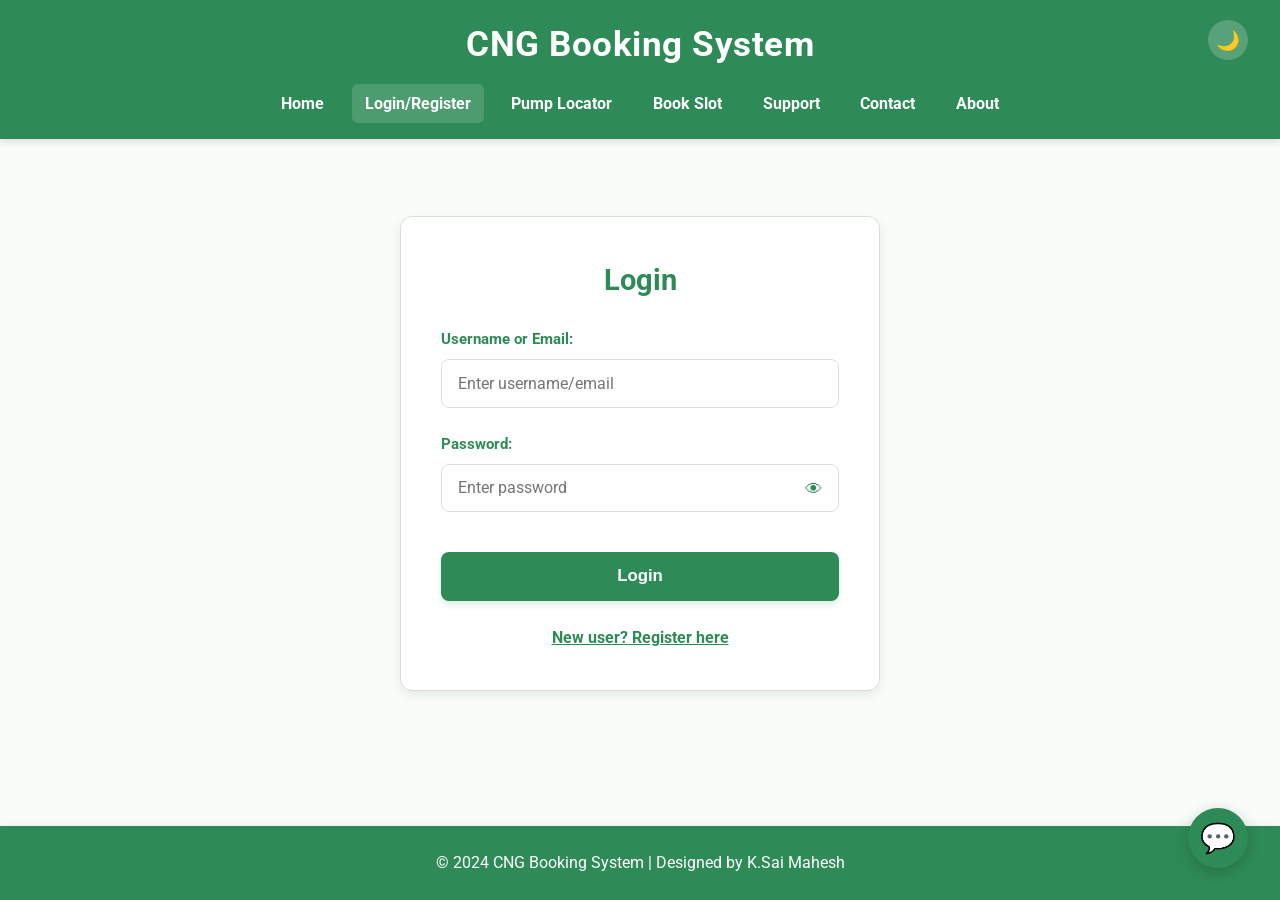
<file: CNG Github/login_register.html>
<!DOCTYPE html>
<html lang="en">

<head>
  <meta charset="UTF-8">
  <meta name="viewport" content="width=device-width, initial-scale=1.0">
  <title>Login / Register | CNG Booking System</title>
  <link rel="stylesheet" href="style.css">
  <style>
    .auth-container {
      display: flex;
      justify-content: center;
      align-items: center;
      min-height: 70vh;
      padding: 2rem 1rem;
    }

    .auth-card {
      width: 100%;
      max-width: 480px;
      padding: 2.5rem;
      border-radius: var(--radius);
      box-shadow: var(--shadow);
      background: var(--card-bg);
      border: 1px solid var(--border-color);
      transition: var(--transition);
    }

    .auth-card h2 {
      text-align: center;
      color: var(--primary);
      margin-bottom: 1.5rem;
      font-size: 1.8rem;
    }

    .toggle-link {
      margin-top: 1.5rem;
      display: block;
      color: var(--primary);
      font-weight: bold;
      text-align: center;
      cursor: pointer;
      text-decoration: underline;
      transition: var(--transition);
    }

    .toggle-link:hover {
      color: var(--primary-dark);
    }

    /* Password toggle input container */
    .password-wrapper {
      position: relative;
      width: 100%;
    }

    .password-wrapper input {
      padding-right: 3rem;
    }

    .toggle-password-btn {
      position: absolute;
      right: 1rem;
      top: 35%;
      transform: translateY(-50%);
      cursor: pointer;
      color: var(--primary);
      font-size: 1.1rem;
      user-select: none;
      background: none;
      border: none;
    }

    .step-indicator {
      display: flex;
      justify-content: center;
      gap: 10px;
      margin-bottom: 1.5rem;
    }

    .step-dot {
      width: 10px;
      height: 10px;
      border-radius: 50%;
      background: var(--border-color);
      transition: var(--transition);
    }

    .step-dot.active {
      background: var(--primary);
      transform: scale(1.2);
    }
  </style>
</head>

<body>
  <header>
    <!-- Injected dynamically by header.js -->
  </header>

  <div class="auth-container">
    <div class="auth-card" id="authCard">
      <h2 id="formTitle">Login</h2>

      <!-- Multi-step dynamic form -->
      <form id="authForm" novalidate>

        <!-- Registration Fields (Step 1: Account Info) -->
        <div id="registerFieldsStep1" style="display:none;">
          <div class="step-indicator">
            <span class="step-dot active"></span>
            <span class="step-dot"></span>
          </div>

          <label for="fullname">Full Name:</label>
          <input type="text" id="fullname" name="fullname" placeholder="Enter your full name">

          <label for="email">Email Address:</label>
          <input type="email" id="email" name="email" placeholder="name@domain.com">

          <label for="contact">Contact Number:</label>
          <input type="tel" id="contact" name="contact" placeholder="10-digit mobile number">

          <button type="button" class="btn" id="nextStepBtn" style="width: 100%;">Next: Vehicle Info &rarr;</button>
        </div>

        <!-- Registration Fields (Step 2: Vehicle & Credentials) -->
        <div id="registerFieldsStep2" style="display:none;">
          <div class="step-indicator">
            <span class="step-dot"></span>
            <span class="step-dot active"></span>
          </div>

          <label for="vehicleno">Vehicle Number (Registration plate):</label>
          <input type="text" id="vehicleno" name="vehicleno" placeholder="e.g. TS09EA1234">

          <label for="regUsername">Choose Username:</label>
          <input type="text" id="regUsername" name="regUsername" placeholder="e.g. saikiran">

          <label for="regPassword">Password:</label>
          <div class="password-wrapper">
            <input type="password" id="regPassword" name="regPassword" placeholder="Minimum 6 characters">
            <span class="toggle-password-btn" onclick="togglePassword('regPassword')">👁</span>
          </div>

          <div style="display: flex; gap: 10px; margin-top: 1rem;">
            <button type="button" class="btn btn-secondary" id="backStepBtn" style="flex: 1;">&larr; Back</button>
            <button type="submit" class="btn" style="flex: 2;">Register Account</button>
          </div>
        </div>

        <!-- Login Fields -->
        <div id="loginFields">
          <label for="username">Username or Email:</label>
          <input type="text" id="username" name="username" placeholder="Enter username/email" required>

          <label for="password">Password:</label>
          <div class="password-wrapper">
            <input type="password" id="password" name="password" placeholder="Enter password" required>
            <span class="toggle-password-btn" onclick="togglePassword('password')">👁</span>
          </div>

          <button type="submit" class="btn" id="submitBtn" style="width: 100%; margin-top: 1rem;">Login</button>
        </div>

      </form>

      <span class="toggle-link" id="toggleLink">New user? Register here</span>
    </div>
  </div>

  <footer>
    <p>&copy; 2024 CNG Booking System | Designed by K.Sai Mahesh</p>
  </footer>

  <script src="db.js"></script>
  <script src="header.js"></script>
  <script>
    const toggleLink = document.getElementById("toggleLink");
    const formTitle = document.getElementById("formTitle");
    const loginFields = document.getElementById("loginFields");
    const registerFieldsStep1 = document.getElementById("registerFieldsStep1");
    const registerFieldsStep2 = document.getElementById("registerFieldsStep2");
    const authForm = document.getElementById("authForm");

    const nextStepBtn = document.getElementById("nextStepBtn");
    const backStepBtn = document.getElementById("backStepBtn");

    let isRegister = false;

    // Dynamically manage required attributes to avoid blocking validations on hidden inputs
    function updateRequiredFields() {
      const loginUser = document.getElementById("username");
      const loginPass = document.getElementById("password");
      const regFullname = document.getElementById("fullname");
      const regEmail = document.getElementById("email");
      const regContact = document.getElementById("contact");
      const regVehicleno = document.getElementById("vehicleno");
      const regUser = document.getElementById("regUsername");
      const regPass = document.getElementById("regPassword");

      if (isRegister) {
        loginUser.removeAttribute("required");
        loginPass.removeAttribute("required");
        regFullname.setAttribute("required", "");
        regEmail.setAttribute("required", "");
        regContact.setAttribute("required", "");
        regVehicleno.setAttribute("required", "");
        regUser.setAttribute("required", "");
        regPass.setAttribute("required", "");
      } else {
        loginUser.setAttribute("required", "");
        loginPass.setAttribute("required", "");
        regFullname.removeAttribute("required");
        regEmail.removeAttribute("required");
        regContact.removeAttribute("required");
        regVehicleno.removeAttribute("required");
        regUser.removeAttribute("required");
        regPass.removeAttribute("required");
      }
    }

    // Initialize required state on load
    updateRequiredFields();

    // Toggle between Login & Register forms
    toggleLink.addEventListener("click", () => {
      isRegister = !isRegister;
      resetValidation();
      authForm.reset();
      updateRequiredFields();

      if (isRegister) {
        formTitle.textContent = "Register Account";
        loginFields.style.display = "none";
        registerFieldsStep1.style.display = "block";
        registerFieldsStep2.style.display = "none";
        toggleLink.textContent = "Already have an account? Login here";
      } else {
        formTitle.textContent = "Login";
        loginFields.style.display = "block";
        registerFieldsStep1.style.display = "none";
        registerFieldsStep2.style.display = "none";
        toggleLink.textContent = "New user? Register here";
      }
    });

    // Multi-step Registration Next/Back handlers
    nextStepBtn.addEventListener("click", () => {
      const name = document.getElementById("fullname").value.trim();
      const email = document.getElementById("email").value.trim();
      const contact = document.getElementById("contact").value.trim();

      if (!name) {
        showError("fullname", "Full Name is required.");
        return;
      }
      clearError("fullname");

      const emailRegex = /^[^\s@]+@[^\s@]+\.[^\s@]+$/;
      if (!email || !emailRegex.test(email)) {
        showError("email", "Please enter a valid email address.");
        return;
      }
      clearError("email");

      const phoneRegex = /^[0-9]{10}$/;
      if (!contact || !phoneRegex.test(contact)) {
        showError("contact", "Please enter a valid 10-digit mobile number.");
        return;
      }
      clearError("contact");

      // Slide to step 2
      registerFieldsStep1.style.display = "none";
      registerFieldsStep2.style.display = "block";
    });

    backStepBtn.addEventListener("click", () => {
      registerFieldsStep2.style.display = "none";
      registerFieldsStep1.style.display = "block";
    });

    // Form Submission
    authForm.addEventListener("submit", (e) => {
      e.preventDefault();

      if (isRegister) {
        const vehicleno = document.getElementById("vehicleno").value.trim().toUpperCase();
        const username = document.getElementById("regUsername").value.trim();
        const password = document.getElementById("regPassword").value.trim();

        const vehicleRegex = /^[A-Z]{2}[0-9]{2}[A-Z]{1,2}[0-9]{4}$/;
        if (!vehicleno) {
          showError("vehicleno", "Vehicle Registration Number is required.");
          return;
        }
        clearError("vehicleno");

        if (!username || username.length < 3) {
          showError("regUsername", "Username must be at least 3 characters.");
          return;
        }
        clearError("regUsername");

        if (!password || password.length < 6) {
          showError("regPassword", "Password must be at least 6 characters.");
          return;
        }
        clearError("regPassword");

        const fullname = document.getElementById("fullname").value.trim();
        const email = document.getElementById("email").value.trim();
        const contact = document.getElementById("contact").value.trim();

        // Register in localStorage db
        const result = window.CNG_DB.register(fullname, email, contact, vehicleno, username, password);
        if (result.success) {
          window.showNotification("✅ Registration Successful!", `Welcome, ${fullname}! You have been registered and logged in successfully.`, () => {
            // Check if there was a selected pump in mapping flow
            if (window.CNG_DB.getSelectedPump()) {
              window.location.href = "booking.html";
            } else {
              window.location.href = "details.html";
            }
          });
        } else {
          window.showNotification("Registration Failed", result.message);
        }

      } else {
        // Login Flow
        const usernameOrEmail = document.getElementById("username").value.trim();
        const passwordVal = document.getElementById("password").value;

        if (!usernameOrEmail) {
          showError("username", "Please enter your Username or Email.");
          return;
        }
        clearError("username");

        if (!passwordVal) {
          showError("password", "Please enter your password.");
          return;
        }
        clearError("password");

        const result = window.CNG_DB.login(usernameOrEmail, passwordVal);
        if (result.success) {
          window.showNotification("✅ Login Successful", `Welcome back, ${result.user.fullname}!`, () => {
            if (window.CNG_DB.getSelectedPump()) {
              window.location.href = "booking.html";
            } else {
              window.location.href = "details.html";
            }
          });
        } else {
          window.showNotification("Login Failed", result.message);
        }
      }
    });

    // Password visibility toggle
    window.togglePassword = function (fieldId) {
      const field = document.getElementById(fieldId);
      if (field) {
        field.type = field.type === "password" ? "text" : "password";
      }
    };

    // Helper functions for inline validation error styling
    function showError(inputId, msg) {
      const input = document.getElementById(inputId);
      input.style.borderColor = "#dc3545";
      input.style.boxShadow = "0 0 0 3px rgba(220, 53, 69, 0.15)";

      let errorLabel = input.nextElementSibling;
      if (!errorLabel || !errorLabel.classList.contains("validation-error")) {
        errorLabel = document.createElement("span");
        errorLabel.className = "validation-error";
        errorLabel.style.color = "#dc3545";
        errorLabel.style.fontSize = "0.8rem";
        errorLabel.style.fontWeight = "bold";
        errorLabel.style.display = "block";
        errorLabel.style.marginTop = "-1rem";
        errorLabel.style.marginBottom = "1rem";
        input.parentNode.insertBefore(errorLabel, input.nextSibling);
      }
      errorLabel.textContent = "⚠️ " + msg;
    }

    function clearError(inputId) {
      const input = document.getElementById(inputId);
      input.style.borderColor = "";
      input.style.boxShadow = "";
      const errorLabel = input.nextElementSibling;
      if (errorLabel && errorLabel.classList.contains("validation-error")) {
        errorLabel.remove();
      }
    }

    function resetValidation() {
      const inputs = authForm.querySelectorAll("input");
      inputs.forEach(input => {
        input.style.borderColor = "";
        input.style.boxShadow = "";
        const errorLabel = input.nextElementSibling;
        if (errorLabel && errorLabel.classList.contains("validation-error")) {
          errorLabel.remove();
        }
      });
    }
  </script>
</body>

</html>
</file>
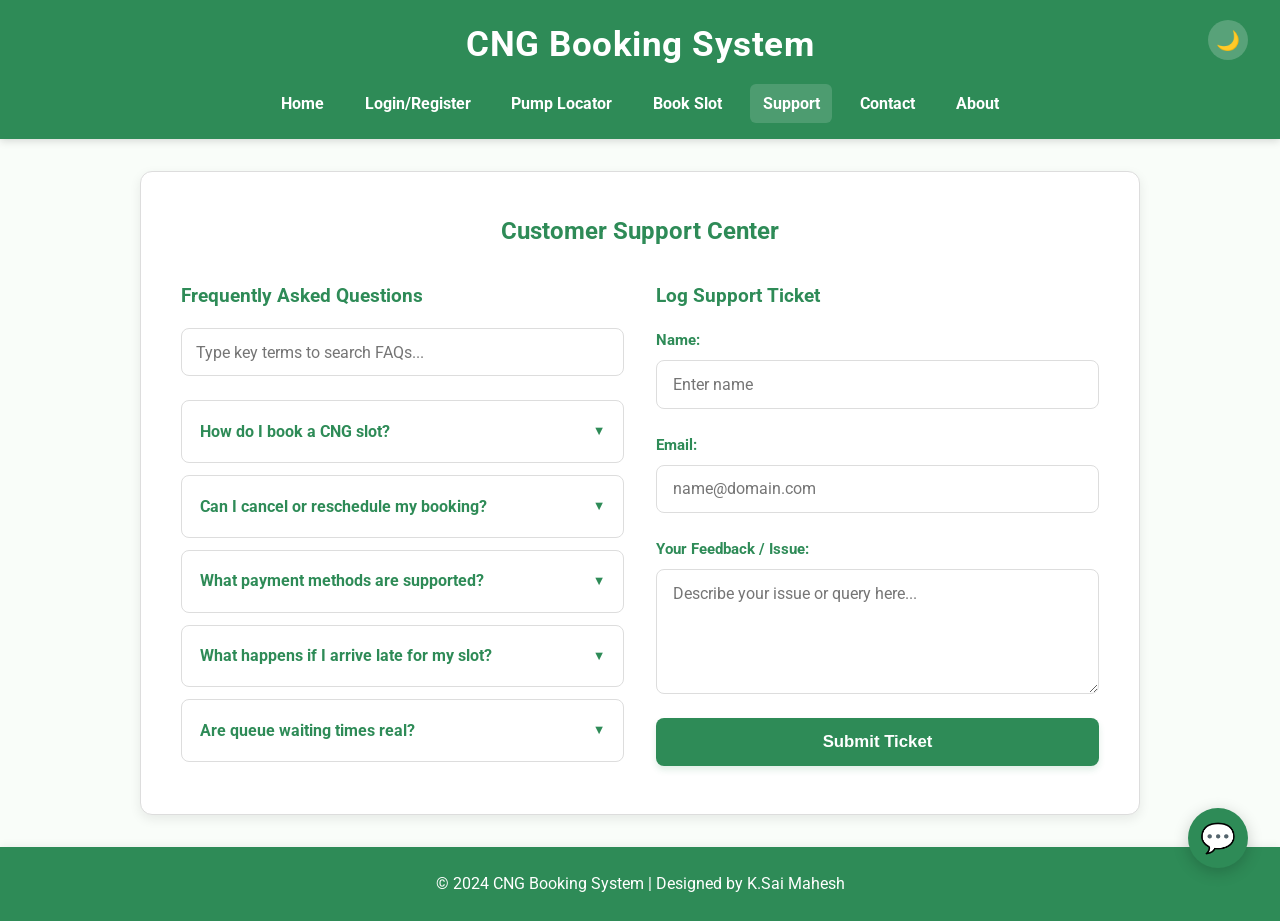
<file: CNG Github/support.html>
<!DOCTYPE html>
<html lang="en">

<head>
  <meta charset="UTF-8">
  <meta name="viewport" content="width=device-width, initial-scale=1.0">
  <title>Customer Support | CNG Booking System</title>
  <link rel="stylesheet" href="style.css">
  <style>
    .faq-search {
      width: 100%;
      padding: 0.85rem;
      border: 1.5px solid var(--border-color);
      border-radius: 8px;
      margin-bottom: 1.5rem;
      font-size: 1rem;
    }

    .faq-item {
      background: var(--card-bg);
      border: 1px solid var(--border-color);
      border-radius: 8px;
      margin-bottom: 0.75rem;
      overflow: hidden;
      transition: var(--transition);
    }

    .faq-question {
      padding: 1.1rem;
      font-weight: 700;
      color: var(--primary);
      cursor: pointer;
      display: flex;
      justify-content: space-between;
      align-items: center;
      user-select: none;
      transition: background-color 0.3s;
    }

    .faq-question:hover {
      background-color: var(--primary-light);
    }

    .faq-answer {
      max-height: 0;
      overflow: hidden;
      padding: 0 1.1rem;
      transition: all 0.3s cubic-bezier(0, 1, 0, 1);
      color: var(--text-color);
      opacity: 0.9;
    }

    .faq-item.active .faq-answer {
      max-height: 1000px;
      padding: 1.1rem;
      border-top: 1px solid var(--border-color);
    }

    .faq-question::after {
      content: '▼';
      font-size: 0.8rem;
      transition: transform 0.3s;
    }

    .faq-item.active .faq-question::after {
      transform: rotate(-180deg);
    }

    .support-layout {
      display: grid;
      grid-template-columns: 1fr 1fr;
      gap: 2rem;
    }

    .ticket-card {
      background: var(--primary-light);
      border: 1px solid var(--border-color);
      border-radius: 8px;
      padding: 1rem;
      margin-bottom: 1rem;
    }

    @media (max-width: 768px) {
      .support-layout {
        grid-template-columns: 1fr;
      }
    }
  </style>
</head>

<body>
  <header>
    <!-- Injected dynamically by header.js -->
  </header>

  <div class="container" style="max-width: 1000px;">
    <h2 style="text-align: center; color: var(--primary); margin-bottom: 2rem;">Customer Support Center</h2>

    <div class="support-layout">
      <!-- FAQ Left side Accordions -->
      <div>
        <h3 style="color: var(--primary); margin-bottom: 1rem;">Frequently Asked Questions</h3>
        <input type="text" id="faqSearch" class="faq-search" placeholder="Type key terms to search FAQs...">

        <div id="faqAccordionGroup">
          <div class="faq-item">
            <div class="faq-question">How do I book a CNG slot?</div>
            <div class="faq-answer">
              To book a slot: Login to your account, search for nearby pumps using our Locator map, select your
              preferred pump, pick an available 15-minute slot date & time on the booking panel, complete mock payment,
              and retrieve your ticket QR code.
            </div>
          </div>
          <div class="faq-item">
            <div class="faq-question">Can I cancel or reschedule my booking?</div>
            <div class="faq-answer">
              Yes. You can manage, review, and cancel active slots anytime from the "Dashboard / History" page. Clicking
              the cancel button frees up the pump queue instantly and initiates deposit refund simulation.
            </div>
          </div>
          <div class="faq-item">
            <div class="faq-question">What payment methods are supported?</div>
            <div class="faq-answer">
              We support simulated UPI QR code scans and debit/credit card entries. A small refuel advance deposit of
              ₹100 is processed mock-safely to secure the slot timing.
            </div>
          </div>
          <div class="faq-item">
            <div class="faq-question">What happens if I arrive late for my slot?</div>
            <div class="faq-answer">
              We hold priority slots for up to 10 minutes past the scheduled time. If you exceed this grace period, your
              booking will remain active but you may experience slightly longer queues at the station.
            </div>
          </div>
          <div class="faq-item">
            <div class="faq-question">Are queue waiting times real?</div>
            <div class="faq-answer">
              Yes, our system estimates current queues by tracking active bookings at each station and simulating live
              arrival fluctuations dynamically every few seconds.
            </div>
          </div>
        </div>
      </div>

      <!-- Support Ticket Logging Right side -->
      <div>
        <h3 style="color: var(--primary); margin-bottom: 1rem;">Log Support Ticket</h3>

        <form id="supportForm" novalidate>
          <label for="supName">Name:</label>
          <input type="text" id="supName" required placeholder="Enter name">

          <label for="supEmail">Email:</label>
          <input type="email" id="supEmail" required placeholder="name@domain.com">

          <label for="supFeedback">Your Feedback / Issue:</label>
          <textarea id="supFeedback" rows="5" required placeholder="Describe your issue or query here..."></textarea>

          <button type="submit" class="btn">Submit Ticket</button>
        </form>

        <!-- Dynamic User Tickets Dashboard -->
        <div id="userTicketsSection" style="margin-top: 2rem; display: none;">
          <h4
            style="color: var(--primary); margin-bottom: 1rem; border-top: 1.5px solid var(--border-color); padding-top: 1.5rem;">
            Your Logged Queries</h4>
          <div id="ticketsContainer">
            <!-- Populated dynamically -->
          </div>
        </div>
      </div>
    </div>
  </div>

  <footer>
    <p>&copy; 2024 CNG Booking System | Designed by K.Sai Mahesh</p>
  </footer>

  <script src="db.js"></script>
  <script src="header.js"></script>
  <script>
    const user = window.CNG_DB ? window.CNG_DB.getLoggedInUser() : null;

    document.addEventListener("DOMContentLoaded", () => {
      // Accordion toggle events
      const faqItems = document.querySelectorAll(".faq-item");
      faqItems.forEach(item => {
        const question = item.querySelector(".faq-question");
        question.addEventListener("click", () => {
          const isActive = item.classList.contains("active");
          faqItems.forEach(i => i.classList.remove("active"));
          if (!isActive) {
            item.classList.add("active");
          }
        });
      });

      // Accordion Search Filter
      const searchInput = document.getElementById("faqSearch");
      searchInput.addEventListener("input", () => {
        const term = searchInput.value.toLowerCase();
        faqItems.forEach(item => {
          const text = item.textContent.toLowerCase();
          if (text.includes(term)) {
            item.style.display = "block";
          } else {
            item.style.display = "none";
          }
        });
      });

      // Pre-fill profile details if logged in
      if (user) {
        document.getElementById("supName").value = user.fullname;
        document.getElementById("supEmail").value = user.email;
        document.getElementById("supName").readOnly = true;
        document.getElementById("supEmail").readOnly = true;

        // Show tickets
        document.getElementById("userTicketsSection").style.display = "block";
        renderUserTickets();
      }

      // Handle Support Log Form submit
      const form = document.getElementById("supportForm");
      form.addEventListener("submit", (e) => {
        e.preventDefault();

        const name = document.getElementById("supName").value.trim();
        const email = document.getElementById("supEmail").value.trim();
        const feedback = document.getElementById("supFeedback").value.trim();

        if (!name || !email || !feedback) {
          window.showNotification("Required Form Errors", "Please fill in all ticket details.");
          return;
        }

        const ticket = window.CNG_DB.addTicket(name, email, feedback);

        window.showNotification("✅ Ticket Logged", `Thank you, ${name}. Your ticket (${ticket.id}) has been created successfully. Our support desk will look into it.`, () => {
          document.getElementById("supFeedback").value = "";
          renderUserTickets();

          // Trigger a mock auto-reply simulation after 5 seconds
          simulateSupportReply(ticket.id);
        });
      });
    });

    function renderUserTickets() {
      if (!user || !window.CNG_DB) return;

      const tickets = window.CNG_DB.getTickets(user.username);
      const container = document.getElementById("ticketsContainer");
      container.innerHTML = "";

      if (tickets.length === 0) {
        container.innerHTML = `<p style="font-size:0.9rem; color:#777;">You have not logged any queries yet.</p>`;
        return;
      }

      // Newest first
      tickets.reverse();

      tickets.forEach(t => {
        const statusBadge = t.status === "Open"
          ? `<span class="badge pending" style="font-size:0.7rem; padding:0.15rem 0.5rem;">Open</span>`
          : `<span class="badge yes" style="font-size:0.7rem; padding:0.15rem 0.5rem;">Resolved</span>`;

        const replyHTML = t.reply
          ? `<div style="margin-top: 0.5rem; padding-top: 0.5rem; border-top: 1px dashed var(--border-color); font-size: 0.85rem; color: var(--primary-dark);">
              <strong>Desk Reply:</strong> ${t.reply}
             </div>`
          : "";

        const ticketDiv = document.createElement("div");
        ticketDiv.className = "ticket-card";
        ticketDiv.innerHTML = `
          <div style="display:flex; justify-content:space-between; margin-bottom:0.5rem;">
            <span style="font-family:monospace; font-weight:bold; font-size:0.85rem;">${t.id} (${t.date})</span>
            ${statusBadge}
          </div>
          <p style="font-size:0.9rem; font-style:italic;">"${t.feedback}"</p>
          ${replyHTML}
        `;
        container.appendChild(ticketDiv);
      });
    }

    function simulateSupportReply(ticketId) {
      setTimeout(() => {
        if (!window.CNG_DB) return;
        const allTickets = JSON.parse(localStorage.getItem("cng_tickets")) || [];
        const ticket = allTickets.find(t => t.id === ticketId);

        if (ticket) {
          ticket.status = "Resolved";
          ticket.reply = "We verified your transaction details. The refuel schedule matches correctly with the Ameerpet HP location. Looking forward to refueling your vehicle!";
          localStorage.setItem("cng_tickets", JSON.stringify(allTickets));

          // Re-render
          renderUserTickets();
        }
      }, 7000);
    }
  </script>
</body>

</html>
</file>
<file: CNG Github/style.css>
/* style.css - Global Stylesheet for CNG Booking System */
@import url('https://fonts.googleapis.com/css2?family=Roboto:wght@400;500;700&display=swap');

:root {
  --primary: #2e8b57;
  /* SeaGreen */
  --primary-dark: #246b45;
  --primary-light: #e6f7eb;
  --bg-color: #f9fdf9;
  /* Light Mint */
  --text-color: #333333;
  --card-bg: #ffffff;
  --border-color: #dddddd;
  --shadow: 0 4px 12px rgba(0, 0, 0, 0.08);
  --shadow-hover: 0 8px 24px rgba(0, 0, 0, 0.15);
  --radius: 12px;
  --font-sans: 'Roboto', sans-serif;
  --status-confirmed-bg: #d4edda;
  --status-confirmed-text: #155724;
  --status-pending-bg: #fff3cd;
  --status-pending-text: #856404;
  --status-cancelled-bg: #f8d7da;
  --status-cancelled-text: #721c24;
  --transition: all 0.3s cubic-bezier(0.4, 0, 0.2, 1);
}

/* Dark Mode Variables (Subtle clean-dark theme aligned with SeaGreen) */
[data-theme="dark"] {
  --bg-color: #121814;
  --text-color: #f0f5f1;
  --card-bg: #1e2520;
  --border-color: #2e3b33;
  --primary-light: #182c20;
  --shadow: 0 4px 12px rgba(0, 0, 0, 0.3);
  --shadow-hover: 0 8px 24px rgba(0, 0, 0, 0.45);
}

* {
  box-sizing: border-box;
  margin: 0;
  padding: 0;
}

body {
  margin: 0;
  font-family: var(--font-sans);
  background-color: var(--bg-color);
  color: var(--text-color);
  line-height: 1.6;
  min-height: 100vh;
  display: flex;
  flex-direction: column;
  transition: background-color 0.3s, color 0.3s;
}

/* Header & Navigation */
header {
  background: var(--primary);
  color: #ffffff;
  padding: 1rem 2rem;
  text-align: center;
  box-shadow: 0 2px 8px rgba(0, 0, 0, 0.15);
  position: relative;
  z-index: 10;
}

header h1 {
  margin: 0;
  font-size: 2.2rem;
  font-weight: 700;
  letter-spacing: 0.5px;
}

nav {
  margin-top: 0.75rem;
  display: flex;
  justify-content: center;
  flex-wrap: wrap;
  gap: 15px;
  align-items: center;
}

nav a {
  color: #ffffff;
  text-decoration: none;
  font-weight: bold;
  padding: 0.4rem 0.8rem;
  border-radius: 6px;
  transition: var(--transition);
}

nav a:hover,
nav a.active {
  background: rgba(255, 255, 255, 0.15);
  text-decoration: none;
}

/* Theme Toggle Button */
.theme-switch {
  position: absolute;
  right: 2rem;
  top: 1.25rem;
  background: rgba(255, 255, 255, 0.2);
  border: none;
  color: #ffffff;
  width: 40px;
  height: 40px;
  border-radius: 50%;
  cursor: pointer;
  display: flex;
  align-items: center;
  justify-content: center;
  font-size: 1.2rem;
  transition: var(--transition);
}

.theme-switch:hover {
  background: rgba(255, 255, 255, 0.3);
  transform: rotate(15deg);
}

/* Hero Section */
.hero {
  text-align: center;
  padding: 4rem 1rem;
  background: linear-gradient(rgba(30, 219, 112, 0.8), rgba(36, 107, 69, 0.85)),
    url('https://images.unsplash.com/photo-1593005510504-3f122d1d029d?auto=format&fit=crop&q=80&w=1200') center/cover no-repeat;
  color: #ffffff;
  margin-bottom: 2rem;
  animation: fadeIn 1s ease-out;
}

.hero h2 {
  font-size: 2.8rem;
  margin-bottom: 1rem;
  font-weight: 700;
  animation: slideUp 0.8s ease-out;
}

.hero p {
  font-size: 1.25rem;
  margin-bottom: 2rem;
  max-width: 600px;
  margin-left: auto;
  margin-right: auto;
  animation: slideUp 1s ease-out;
}

/* Sections & Layout Containers */
section {
  padding: 2.5rem 1.5rem;
  max-width: 1100px;
  width: 100%;
  margin: 0 auto;
}

.section-title {
  color: var(--primary);
  margin-bottom: 2rem;
  text-align: center;
  font-size: 2rem;
  font-weight: 700;
  position: relative;
}

.section-title::after {
  content: '';
  display: block;
  width: 60px;
  height: 4px;
  background: var(--primary);
  margin: 0.5rem auto 0;
  border-radius: 2px;
}

.container {
  max-width: 800px;
  margin: 2rem auto;
  padding: 2.5rem;
  background: var(--card-bg);
  border-radius: var(--radius);
  box-shadow: var(--shadow);
  border: 1px solid var(--border-color);
  animation: slideUp 0.6s cubic-bezier(0.16, 1, 0.3, 1);
  transition: background-color 0.3s, border-color 0.3s, box-shadow 0.3s;
}

/* Cards Grid Layout */
.features,
.steps,
.grid-3 {
  display: grid;
  grid-template-columns: repeat(auto-fit, minmax(260px, 1fr));
  gap: 2rem;
  margin-bottom: 2.5rem;
}

.card {
  background: var(--card-bg);
  padding: 2rem 1.5rem;
  border-radius: var(--radius);
  box-shadow: var(--shadow);
  border: 1px solid var(--border-color);
  text-align: center;
  transition: var(--transition);
  animation: fadeIn 0.8s ease-out;
}

.card:hover {
  transform: translateY(-8px);
  box-shadow: var(--shadow-hover);
  border-color: var(--primary);
}

.card img {
  width: 70px;
  height: 70px;
  margin-bottom: 1.25rem;
  object-fit: contain;
  transition: transform 0.3s;
}

.card:hover img {
  transform: scale(1.1);
}

.card h3 {
  margin-bottom: 0.75rem;
  color: var(--primary);
  font-size: 1.4rem;
}

/* Forms styling */
form {
  display: flex;
  flex-direction: column;
}

label {
  font-weight: 700;
  display: block;
  margin-bottom: 0.5rem;
  color: var(--primary);
  font-size: 0.95rem;
}

input,
select,
textarea {
  width: 100%;
  padding: 0.85rem 1rem;
  margin-bottom: 1.5rem;
  border: 1.5px solid var(--border-color);
  background-color: var(--card-bg);
  color: var(--text-color);
  border-radius: 8px;
  font-size: 1rem;
  font-family: var(--font-sans);
  transition: var(--transition);
}

input:focus,
select:focus,
textarea:focus {
  border-color: var(--primary);
  outline: none;
  box-shadow: 0 0 0 4px rgba(46, 139, 87, 0.15);
  background-color: var(--card-bg);
}

/* Buttons */
.btn {
  display: inline-block;
  text-align: center;
  text-decoration: none;
  padding: 0.9rem 1.75rem;
  background: var(--primary);
  color: #ffffff;
  border: none;
  border-radius: 8px;
  font-size: 1.05rem;
  font-weight: 700;
  cursor: pointer;
  transition: var(--transition);
  box-shadow: 0 4px 6px rgba(46, 139, 87, 0.15);
}

.btn:hover {
  background: var(--primary-dark);
  transform: translateY(-2px);
  box-shadow: 0 6px 12px rgba(46, 139, 87, 0.3);
}

.btn:active {
  transform: translateY(0);
}

.btn-secondary {
  background: var(--primary-light);
  color: var(--primary);
  box-shadow: none;
}

.btn-secondary:hover {
  background: var(--primary);
  color: #ffffff;
}

.btn-danger {
  background: #dc3545;
  box-shadow: 0 4px 6px rgba(220, 53, 69, 0.15);
}

.btn-danger:hover {
  background: #bd2130;
  box-shadow: 0 6px 12px rgba(220, 53, 69, 0.3);
}

/* Badges and Statuses */
.badge {
  display: inline-block;
  padding: 0.35rem 0.85rem;
  border-radius: 20px;
  font-weight: 700;
  font-size: 0.8rem;
  text-transform: uppercase;
  letter-spacing: 0.5px;
}

.yes,
.confirmed {
  background-color: var(--status-confirmed-bg);
  color: var(--status-confirmed-text);
}

.no,
.cancelled {
  background-color: var(--status-cancelled-bg);
  color: var(--status-cancelled-text);
}

.pending {
  background-color: var(--status-pending-bg);
  color: var(--status-pending-text);
}

/* Progress Steps bar */
.steps-container {
  display: flex;
  justify-content: space-between;
  margin-bottom: 2.5rem;
  position: relative;
}

.steps-container::before {
  content: '';
  position: absolute;
  top: 25px;
  left: 5%;
  right: 5%;
  height: 3px;
  background-color: var(--border-color);
  z-index: 1;
}

.step-node {
  flex: 1;
  text-align: center;
  position: relative;
  z-index: 2;
}

.step-node .circle {
  width: 50px;
  height: 50px;
  background-color: var(--card-bg);
  border: 3px solid var(--border-color);
  color: var(--border-color);
  border-radius: 50%;
  display: flex;
  align-items: center;
  justify-content: center;
  margin: 0 auto 0.5rem;
  font-weight: 700;
  font-size: 1.1rem;
  transition: var(--transition);
}

.step-node.active .circle {
  border-color: var(--primary);
  background-color: var(--primary);
  color: #ffffff;
  box-shadow: 0 0 10px rgba(46, 139, 87, 0.4);
}

.step-node.completed .circle {
  border-color: var(--primary);
  background-color: var(--primary-light);
  color: var(--primary);
}

.step-node .label {
  font-size: 0.85rem;
  font-weight: 700;
  color: #777777;
}

.step-node.active .label {
  color: var(--primary);
}

/* Table Styling */
table {
  width: 100%;
  border-collapse: collapse;
  border-radius: var(--radius);
  overflow: hidden;
  box-shadow: var(--shadow);
  border: 1px solid var(--border-color);
  margin-bottom: 1.5rem;
  background-color: var(--card-bg);
}

th,
td {
  padding: 1.1rem;
  text-align: left;
}

th {
  background-color: var(--primary);
  color: #ffffff;
  font-weight: 700;
  font-size: 1rem;
}

tr {
  border-bottom: 1px solid var(--border-color);
  transition: var(--transition);
}

tr:last-child {
  border-bottom: none;
}

tr:nth-child(even) {
  background-color: rgba(46, 139, 87, 0.02);
}

tr:hover {
  background-color: var(--primary-light);
}

/* Floating AI Chatbot Assistant Widget */
.chatbot-widget {
  position: fixed;
  bottom: 2rem;
  right: 2rem;
  z-index: 1000;
  display: flex;
  flex-direction: column;
  align-items: flex-end;
}

.chatbot-btn {
  width: 60px;
  height: 60px;
  background: var(--primary);
  color: #ffffff;
  border: none;
  border-radius: 50%;
  cursor: pointer;
  display: flex;
  align-items: center;
  justify-content: center;
  font-size: 1.8rem;
  box-shadow: 0 4px 16px rgba(0, 0, 0, 0.2);
  transition: var(--transition);
}

.chatbot-btn:hover {
  background: var(--primary-dark);
  transform: scale(1.08);
}

.chatbot-window {
  display: none;
  width: 330px;
  height: 430px;
  background: var(--card-bg);
  border-radius: var(--radius);
  box-shadow: 0 8px 32px rgba(0, 0, 0, 0.25);
  border: 1px solid var(--border-color);
  flex-direction: column;
  overflow: hidden;
  margin-bottom: 1rem;
  animation: slideUp 0.3s cubic-bezier(0.16, 1, 0.3, 1);
  transition: background-color 0.3s, border-color 0.3s;
}

.chatbot-header {
  background: var(--primary);
  color: #ffffff;
  padding: 1rem;
  font-weight: bold;
  display: flex;
  justify-content: space-between;
  align-items: center;
}

.chatbot-header .close-chat {
  background: none;
  border: none;
  color: #ffffff;
  cursor: pointer;
  font-size: 1.2rem;
}

.chatbot-messages {
  flex: 1;
  padding: 1rem;
  overflow-y: auto;
  display: flex;
  flex-direction: column;
  gap: 10px;
  background-color: rgba(46, 139, 87, 0.01);
}

.chat-bubble {
  max-width: 80%;
  padding: 0.65rem 0.85rem;
  border-radius: 12px;
  font-size: 0.9rem;
}

.chat-bubble.bot {
  background-color: var(--primary-light);
  color: var(--text-color);
  align-self: flex-start;
  border-bottom-left-radius: 2px;
}

.chat-bubble.user {
  background-color: var(--primary);
  color: #ffffff;
  align-self: flex-end;
  border-bottom-right-radius: 2px;
}

.chatbot-input-container {
  display: flex;
  padding: 0.75rem;
  border-top: 1px solid var(--border-color);
  gap: 10px;
  background-color: var(--card-bg);
}

.chatbot-input-container input {
  margin: 0;
  padding: 0.5rem 0.8rem;
  font-size: 0.9rem;
  border-radius: 6px;
}

.chatbot-input-container button {
  background: var(--primary);
  color: #ffffff;
  border: none;
  padding: 0.5rem 1rem;
  border-radius: 6px;
  cursor: pointer;
  font-weight: bold;
  transition: var(--transition);
}

.chatbot-input-container button:hover {
  background: var(--primary-dark);
}

/* Modal Popup standard */
.modal-overlay {
  position: fixed;
  top: 0;
  left: 0;
  width: 100vw;
  height: 100vh;
  background: rgba(0, 0, 0, 0.45);
  backdrop-filter: blur(3px);
  z-index: 1000;
  display: none;
  align-items: center;
  justify-content: center;
}

.modal-content {
  background: var(--card-bg);
  padding: 2rem;
  border-radius: var(--radius);
  box-shadow: 0 10px 30px rgba(0, 0, 0, 0.25);
  width: 100%;
  max-width: 450px;
  text-align: center;
  border: 1px solid var(--border-color);
  animation: zoomIn 0.3s cubic-bezier(0.34, 1.56, 0.64, 1);
  transition: background-color 0.3s;
}

.modal-content h3 {
  color: var(--primary);
  font-size: 1.5rem;
  margin-bottom: 1rem;
}

.modal-content p {
  margin-bottom: 1.5rem;
  color: var(--text-color);
}

/* Responsive design adjustments */
@media (max-width: 768px) {
  header {
    padding: 1rem;
  }

  header h1 {
    font-size: 1.8rem;
  }

  .theme-switch {
    position: static;
    margin: 0.5rem auto 0;
  }

  .container {
    padding: 1.5rem;
    margin: 1rem;
  }

  .hero h2 {
    font-size: 2rem;
  }

  .hero p {
    font-size: 1.1rem;
  }

  .steps-container::before {
    display: none;
  }

  .steps-container {
    flex-direction: column;
    gap: 15px;
    align-items: flex-start;
  }

  .step-node {
    display: flex;
    align-items: center;
    gap: 15px;
  }

  .step-node .circle {
    margin: 0;
  }

  table,
  thead,
  tbody,
  th,
  td,
  tr {
    display: block;
  }

  thead {
    display: none;
  }

  tr {
    margin-bottom: 1.25rem;
    border: 1px solid var(--border-color);
    padding: 1rem;
    border-radius: 8px;
    box-shadow: var(--shadow);
  }

  td {
    text-align: right;
    padding: 0.5rem 0;
    position: relative;
    border-bottom: 1px dashed var(--border-color);
  }

  td:last-child {
    border-bottom: none;
  }

  td::before {
    content: attr(data-label);
    position: absolute;
    left: 0;
    font-weight: 700;
    color: var(--primary);
  }
}

/* Footer styling */
footer {
  background: var(--primary);
  color: #ffffff;
  text-align: center;
  padding: 1.5rem;
  margin-top: auto;
  box-shadow: 0 -2px 8px rgba(0, 0, 0, 0.05);
}

/* CSS Animations */
@keyframes fadeIn {
  from {
    opacity: 0;
  }

  to {
    opacity: 1;
  }
}

@keyframes slideUp {
  from {
    transform: translateY(20px);
    opacity: 0;
  }

  to {
    transform: translateY(0);
    opacity: 1;
  }
}

@keyframes zoomIn {
  from {
    transform: scale(0.9);
    opacity: 0;
  }

  to {
    transform: scale(1);
    opacity: 1;
  }
}

/* Clickable Cards */
.clickable-card-wrapper {
  text-decoration: none;
  color: inherit;
  display: flex;
  height: 100%;
  transition: var(--transition);
}

.clickable-card-wrapper .card {
  width: 100%;
  cursor: pointer;
}
</file>
